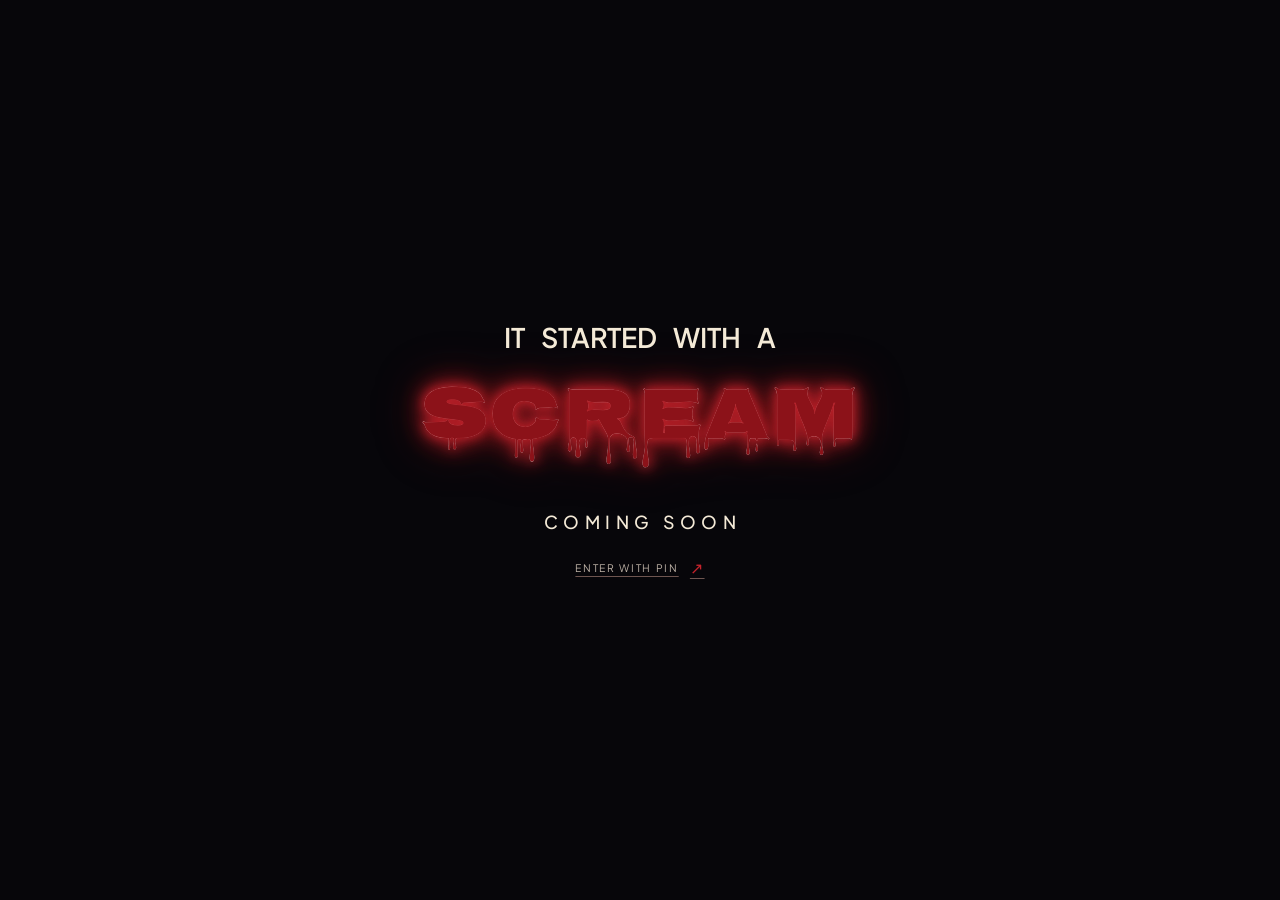
<file: index.html>
<!doctype html>
<html lang="en"><head><meta charset="utf-8"><meta name="viewport" content="width=device-width, initial-scale=1, viewport-fit=cover">
<meta name="referrer" content="strict-origin-when-cross-origin"><meta name="twitter:image:alt" content="Morgan by the Black Lodge library with Donnie Darko’s Frank in the mirror"><meta property="og:type" content="website"><meta name="twitter:card" content="summary_large_image">
<meta name="twitter:image" content="https://itstartedwithascream.com/plates/share-black-lodge-v18-1.jpg"><meta property="og:title" content="It Started With a Scream"><meta property="og:url" content="https://itstartedwithascream.com/"><meta property="og:image" content="https://itstartedwithascream.com/plates/share-black-lodge-v18-1.jpg"><meta property="og:image:secure_url" content="https://itstartedwithascream.com/plates/share-black-lodge-v18-1.jpg"><meta property="og:image:type" content="image/jpeg"><meta property="og:image:width" content="1200"><meta property="og:image:height" content="630">
<meta property="og:image:alt" content="The Black Lodge gallery: Morgan beside the library bookshelf, red curtains and scarlet chevron floor, with Frank from Donnie Darko in the mirror"><meta charSet="utf-8"/><meta name="viewport" content="width=device-width, initial-scale=1, viewport-fit=cover"/>
<title>It Started With a Scream — Coming Soon</title>
<meta name="description" content="It Started With a Scream. Coming soon.">
<meta name="theme-color" content="#07060a">
<style>body.access-gated::before{content:none!important;background:none!important}</style>
<link rel="icon" type="image/svg+xml" href="favicon.svg">
<link rel="stylesheet" href="assets/access-gate-base-v18-1.css">
<link rel="stylesheet" href="assets/access-gate-v18-1.css">
<script src="assets/access-gate-v18-1.js" data-entry="index.html" defer></script>
</head><body class="access-gated">
<main class="load-screen access-screen" aria-label="Coming soon">
<div class="load-lock hero-title" aria-label="It Started With a Scream"><p class="load-phrase"><span class="mark-rest">it started with a</span></p><div class="load-scream-slot"><span class="mark-scream load-scream is-dripping"><span class="scream-face">SCREAM</span><span class="scream-blood" aria-hidden="true"><span class="drip" style="left:8%;--w:0.3em;--len:1.45em;--delay:0.02s"><i class="neck"></i><i class="bead"></i></span><span class="drip" style="left:18%;--w:0.14em;--len:2.55em;--delay:0.16s"><i class="neck"></i><i class="bead"></i></span><span class="drip" style="left:27%;--w:0.38em;--len:1.15em;--delay:0.06s"><i class="neck"></i><i class="bead"></i></span><span class="drip" style="left:37%;--w:0.2em;--len:2.05em;--delay:0.0s"><i class="neck"></i><i class="bead"></i></span><span class="drip" style="left:46%;--w:0.12em;--len:2.95em;--delay:0.22s"><i class="neck"></i><i class="bead"></i></span><span class="drip" style="left:55%;--w:0.28em;--len:1.7em;--delay:0.1s"><i class="neck"></i><i class="bead"></i></span><span class="drip" style="left:64%;--w:0.16em;--len:2.35em;--delay:0.18s"><i class="neck"></i><i class="bead"></i></span><span class="drip" style="left:73%;--w:0.36em;--len:1.25em;--delay:0.04s"><i class="neck"></i><i class="bead"></i></span><span class="drip" style="left:82%;--w:0.13em;--len:2.7em;--delay:0.24s"><i class="neck"></i><i class="bead"></i></span><span class="drip" style="left:91%;--w:0.22em;--len:1.85em;--delay:0.12s"><i class="neck"></i><i class="bead"></i></span></span></span></div></div>
<div class="access-caption"><h1>COMING SOON</h1>
<button class="access-link" id="open-pin" type="button" aria-haspopup="dialog">ENTER WITH PIN <span aria-hidden="true">↗</span></button>
<p class="access-feedback" id="access-feedback" role="status" aria-live="polite"></p>
<noscript><p class="access-noscript">PLEASE ENABLE JAVASCRIPT TO ENTER.</p></noscript>
</div></main>
<dialog class="pin-dialog" id="pin-dialog" aria-labelledby="pin-title" aria-describedby="pin-help">
<form id="pin-form">
<button class="pin-close" type="button" aria-label="Close PIN entry">×</button>
<p class="pin-kicker">PRIVATE PREVIEW</p><h2 id="pin-title">ENTER YOUR PIN</h2>
<p id="pin-help">ENTER THE FOUR-DIGIT ACCESS CODE.</p>
<label class="sr-only" for="access-pin">Four-digit PIN</label>
<div class="pin-entry"><div class="pin-boxes" aria-hidden="true"><span></span><span></span><span></span><span></span></div>
<input id="access-pin" name="pin" type="password" inputmode="numeric" pattern="[0-9]{4}" minlength="4" maxlength="4" autocomplete="off" autocapitalize="off" spellcheck="false" enterkeyhint="go" required aria-describedby="pin-help pin-error"></div>
<p id="pin-error" class="pin-error" role="status" aria-live="polite"></p>
<button class="pin-submit" type="submit">ENTER <span aria-hidden="true">→</span></button>
</form></dialog>
</body></html>
</file>
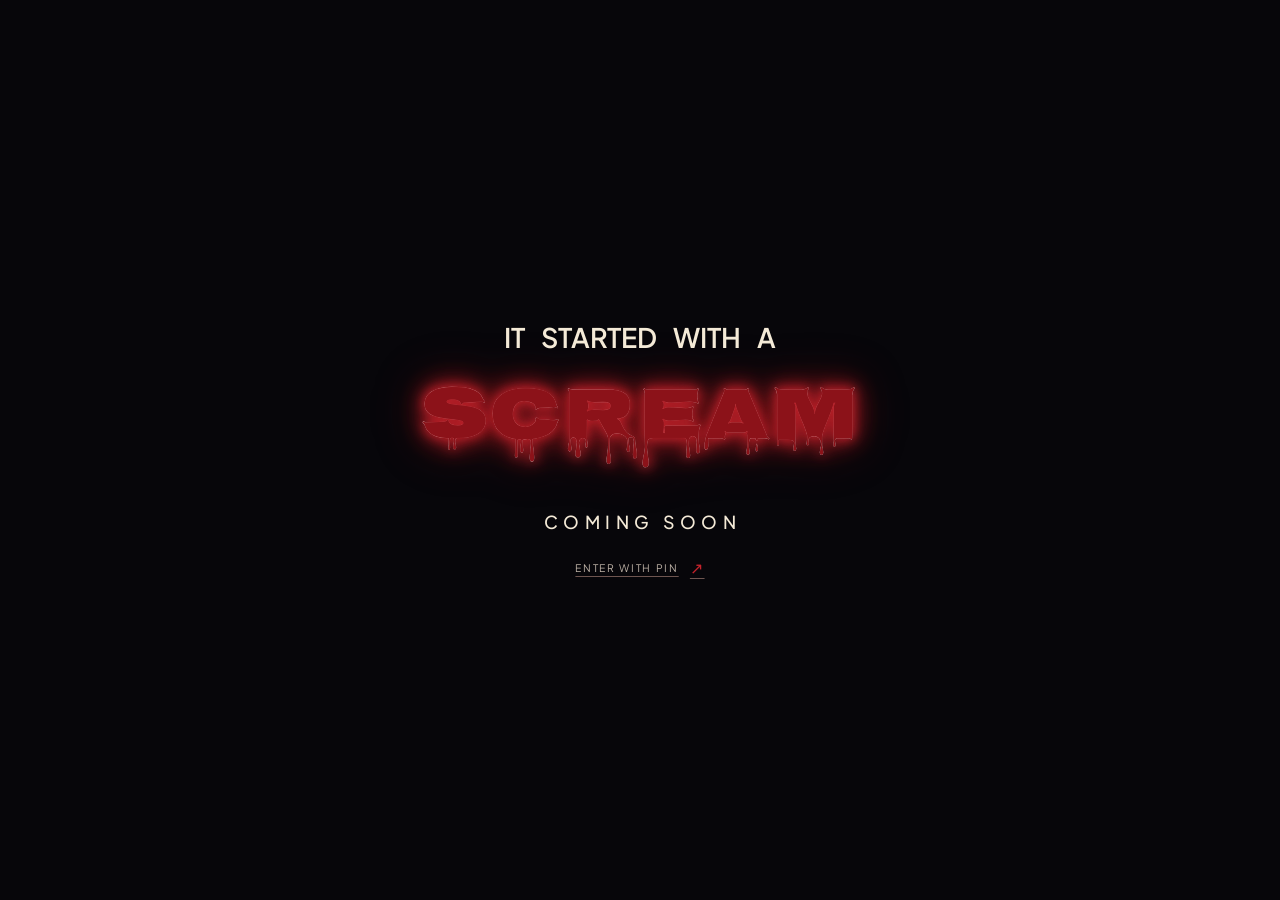
<file: comparison/index.html>
<!doctype html>
<html lang="en"><head><meta charset="utf-8"><meta name="viewport" content="width=device-width, initial-scale=1, viewport-fit=cover">
<meta name="referrer" content="strict-origin-when-cross-origin"><meta name="twitter:image:alt" content="Morgan by the Black Lodge library with Donnie Darko’s Frank in the mirror"><meta property="og:type" content="website"><meta name="twitter:card" content="summary_large_image">
<meta name="twitter:image" content="https://itstartedwithascream.com/plates/share-black-lodge-v18-1.jpg"><meta property="og:title" content="It Started With a Scream"><meta property="og:url" content="https://itstartedwithascream.com/"><meta property="og:image" content="https://itstartedwithascream.com/plates/share-black-lodge-v18-1.jpg"><meta property="og:image:secure_url" content="https://itstartedwithascream.com/plates/share-black-lodge-v18-1.jpg"><meta property="og:image:type" content="image/jpeg"><meta property="og:image:width" content="1200"><meta property="og:image:height" content="630">
<meta property="og:image:alt" content="The Black Lodge gallery: Morgan beside the library bookshelf, red curtains and scarlet chevron floor, with Frank from Donnie Darko in the mirror"><meta charSet="utf-8"/><meta name="viewport" content="width=device-width, initial-scale=1, viewport-fit=cover"/>
<title>It Started With a Scream — Coming Soon</title>
<meta name="description" content="It Started With a Scream. Coming soon.">
<meta name="theme-color" content="#07060a">
<style>body.access-gated::before{content:none!important;background:none!important}</style>
<link rel="icon" type="image/svg+xml" href="../favicon.svg">
<link rel="stylesheet" href="../assets/access-gate-base-v18-1.css">
<link rel="stylesheet" href="../assets/access-gate-v18-1.css">
<script src="../assets/access-gate-v18-1.js" data-entry="comparison/index.html" defer></script>
</head><body class="access-gated">
<main class="load-screen access-screen" aria-label="Coming soon">
<div class="load-lock hero-title" aria-label="It Started With a Scream"><p class="load-phrase"><span class="mark-rest">it started with a</span></p><div class="load-scream-slot"><span class="mark-scream load-scream is-dripping"><span class="scream-face">SCREAM</span><span class="scream-blood" aria-hidden="true"><span class="drip" style="left:8%;--w:0.3em;--len:1.45em;--delay:0.02s"><i class="neck"></i><i class="bead"></i></span><span class="drip" style="left:18%;--w:0.14em;--len:2.55em;--delay:0.16s"><i class="neck"></i><i class="bead"></i></span><span class="drip" style="left:27%;--w:0.38em;--len:1.15em;--delay:0.06s"><i class="neck"></i><i class="bead"></i></span><span class="drip" style="left:37%;--w:0.2em;--len:2.05em;--delay:0.0s"><i class="neck"></i><i class="bead"></i></span><span class="drip" style="left:46%;--w:0.12em;--len:2.95em;--delay:0.22s"><i class="neck"></i><i class="bead"></i></span><span class="drip" style="left:55%;--w:0.28em;--len:1.7em;--delay:0.1s"><i class="neck"></i><i class="bead"></i></span><span class="drip" style="left:64%;--w:0.16em;--len:2.35em;--delay:0.18s"><i class="neck"></i><i class="bead"></i></span><span class="drip" style="left:73%;--w:0.36em;--len:1.25em;--delay:0.04s"><i class="neck"></i><i class="bead"></i></span><span class="drip" style="left:82%;--w:0.13em;--len:2.7em;--delay:0.24s"><i class="neck"></i><i class="bead"></i></span><span class="drip" style="left:91%;--w:0.22em;--len:1.85em;--delay:0.12s"><i class="neck"></i><i class="bead"></i></span></span></span></div></div>
<div class="access-caption"><h1>COMING SOON</h1>
<button class="access-link" id="open-pin" type="button" aria-haspopup="dialog">ENTER WITH PIN <span aria-hidden="true">↗</span></button>
<p class="access-feedback" id="access-feedback" role="status" aria-live="polite"></p>
<noscript><p class="access-noscript">PLEASE ENABLE JAVASCRIPT TO ENTER.</p></noscript>
</div></main>
<dialog class="pin-dialog" id="pin-dialog" aria-labelledby="pin-title" aria-describedby="pin-help">
<form id="pin-form">
<button class="pin-close" type="button" aria-label="Close PIN entry">×</button>
<p class="pin-kicker">PRIVATE PREVIEW</p><h2 id="pin-title">ENTER YOUR PIN</h2>
<p id="pin-help">ENTER THE FOUR-DIGIT ACCESS CODE.</p>
<label class="sr-only" for="access-pin">Four-digit PIN</label>
<div class="pin-entry"><div class="pin-boxes" aria-hidden="true"><span></span><span></span><span></span><span></span></div>
<input id="access-pin" name="pin" type="password" inputmode="numeric" pattern="[0-9]{4}" minlength="4" maxlength="4" autocomplete="off" autocapitalize="off" spellcheck="false" enterkeyhint="go" required aria-describedby="pin-help pin-error"></div>
<p id="pin-error" class="pin-error" role="status" aria-live="polite"></p>
<button class="pin-submit" type="submit">ENTER <span aria-hidden="true">→</span></button>
</form></dialog>
</body></html>
</file>
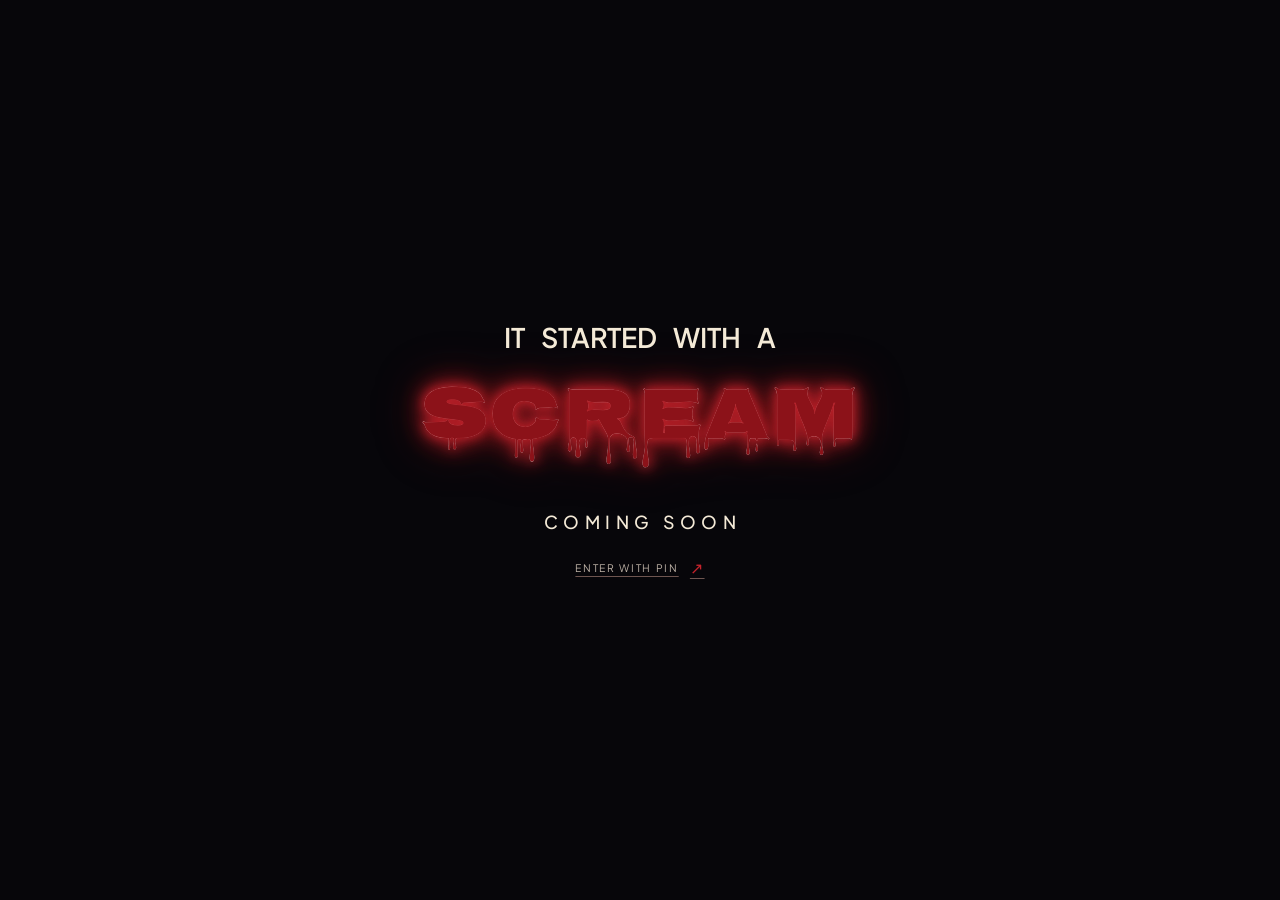
<file: contact/index.html>
<!doctype html>
<html lang="en"><head><meta charset="utf-8"><meta name="viewport" content="width=device-width, initial-scale=1, viewport-fit=cover">
<meta name="referrer" content="strict-origin-when-cross-origin"><meta name="twitter:image:alt" content="Morgan by the Black Lodge library with Donnie Darko’s Frank in the mirror"><meta property="og:type" content="website"><meta name="twitter:card" content="summary_large_image">
<meta name="twitter:image" content="https://itstartedwithascream.com/plates/share-black-lodge-v18-1.jpg"><meta property="og:title" content="It Started With a Scream"><meta property="og:url" content="https://itstartedwithascream.com/"><meta property="og:image" content="https://itstartedwithascream.com/plates/share-black-lodge-v18-1.jpg"><meta property="og:image:secure_url" content="https://itstartedwithascream.com/plates/share-black-lodge-v18-1.jpg"><meta property="og:image:type" content="image/jpeg"><meta property="og:image:width" content="1200"><meta property="og:image:height" content="630">
<meta property="og:image:alt" content="The Black Lodge gallery: Morgan beside the library bookshelf, red curtains and scarlet chevron floor, with Frank from Donnie Darko in the mirror"><meta charSet="utf-8"/><meta name="viewport" content="width=device-width, initial-scale=1, viewport-fit=cover"/>
<title>It Started With a Scream — Coming Soon</title>
<meta name="description" content="It Started With a Scream. Coming soon.">
<meta name="theme-color" content="#07060a">
<style>body.access-gated::before{content:none!important;background:none!important}</style>
<link rel="icon" type="image/svg+xml" href="../favicon.svg">
<link rel="stylesheet" href="../assets/access-gate-base-v18-1.css">
<link rel="stylesheet" href="../assets/access-gate-v18-1.css">
<script src="../assets/access-gate-v18-1.js" data-entry="contact/index.html" defer></script>
</head><body class="access-gated">
<main class="load-screen access-screen" aria-label="Coming soon">
<div class="load-lock hero-title" aria-label="It Started With a Scream"><p class="load-phrase"><span class="mark-rest">it started with a</span></p><div class="load-scream-slot"><span class="mark-scream load-scream is-dripping"><span class="scream-face">SCREAM</span><span class="scream-blood" aria-hidden="true"><span class="drip" style="left:8%;--w:0.3em;--len:1.45em;--delay:0.02s"><i class="neck"></i><i class="bead"></i></span><span class="drip" style="left:18%;--w:0.14em;--len:2.55em;--delay:0.16s"><i class="neck"></i><i class="bead"></i></span><span class="drip" style="left:27%;--w:0.38em;--len:1.15em;--delay:0.06s"><i class="neck"></i><i class="bead"></i></span><span class="drip" style="left:37%;--w:0.2em;--len:2.05em;--delay:0.0s"><i class="neck"></i><i class="bead"></i></span><span class="drip" style="left:46%;--w:0.12em;--len:2.95em;--delay:0.22s"><i class="neck"></i><i class="bead"></i></span><span class="drip" style="left:55%;--w:0.28em;--len:1.7em;--delay:0.1s"><i class="neck"></i><i class="bead"></i></span><span class="drip" style="left:64%;--w:0.16em;--len:2.35em;--delay:0.18s"><i class="neck"></i><i class="bead"></i></span><span class="drip" style="left:73%;--w:0.36em;--len:1.25em;--delay:0.04s"><i class="neck"></i><i class="bead"></i></span><span class="drip" style="left:82%;--w:0.13em;--len:2.7em;--delay:0.24s"><i class="neck"></i><i class="bead"></i></span><span class="drip" style="left:91%;--w:0.22em;--len:1.85em;--delay:0.12s"><i class="neck"></i><i class="bead"></i></span></span></span></div></div>
<div class="access-caption"><h1>COMING SOON</h1>
<button class="access-link" id="open-pin" type="button" aria-haspopup="dialog">ENTER WITH PIN <span aria-hidden="true">↗</span></button>
<p class="access-feedback" id="access-feedback" role="status" aria-live="polite"></p>
<noscript><p class="access-noscript">PLEASE ENABLE JAVASCRIPT TO ENTER.</p></noscript>
</div></main>
<dialog class="pin-dialog" id="pin-dialog" aria-labelledby="pin-title" aria-describedby="pin-help">
<form id="pin-form">
<button class="pin-close" type="button" aria-label="Close PIN entry">×</button>
<p class="pin-kicker">PRIVATE PREVIEW</p><h2 id="pin-title">ENTER YOUR PIN</h2>
<p id="pin-help">ENTER THE FOUR-DIGIT ACCESS CODE.</p>
<label class="sr-only" for="access-pin">Four-digit PIN</label>
<div class="pin-entry"><div class="pin-boxes" aria-hidden="true"><span></span><span></span><span></span><span></span></div>
<input id="access-pin" name="pin" type="password" inputmode="numeric" pattern="[0-9]{4}" minlength="4" maxlength="4" autocomplete="off" autocapitalize="off" spellcheck="false" enterkeyhint="go" required aria-describedby="pin-help pin-error"></div>
<p id="pin-error" class="pin-error" role="status" aria-live="polite"></p>
<button class="pin-submit" type="submit">ENTER <span aria-hidden="true">→</span></button>
</form></dialog>
</body></html>
</file>
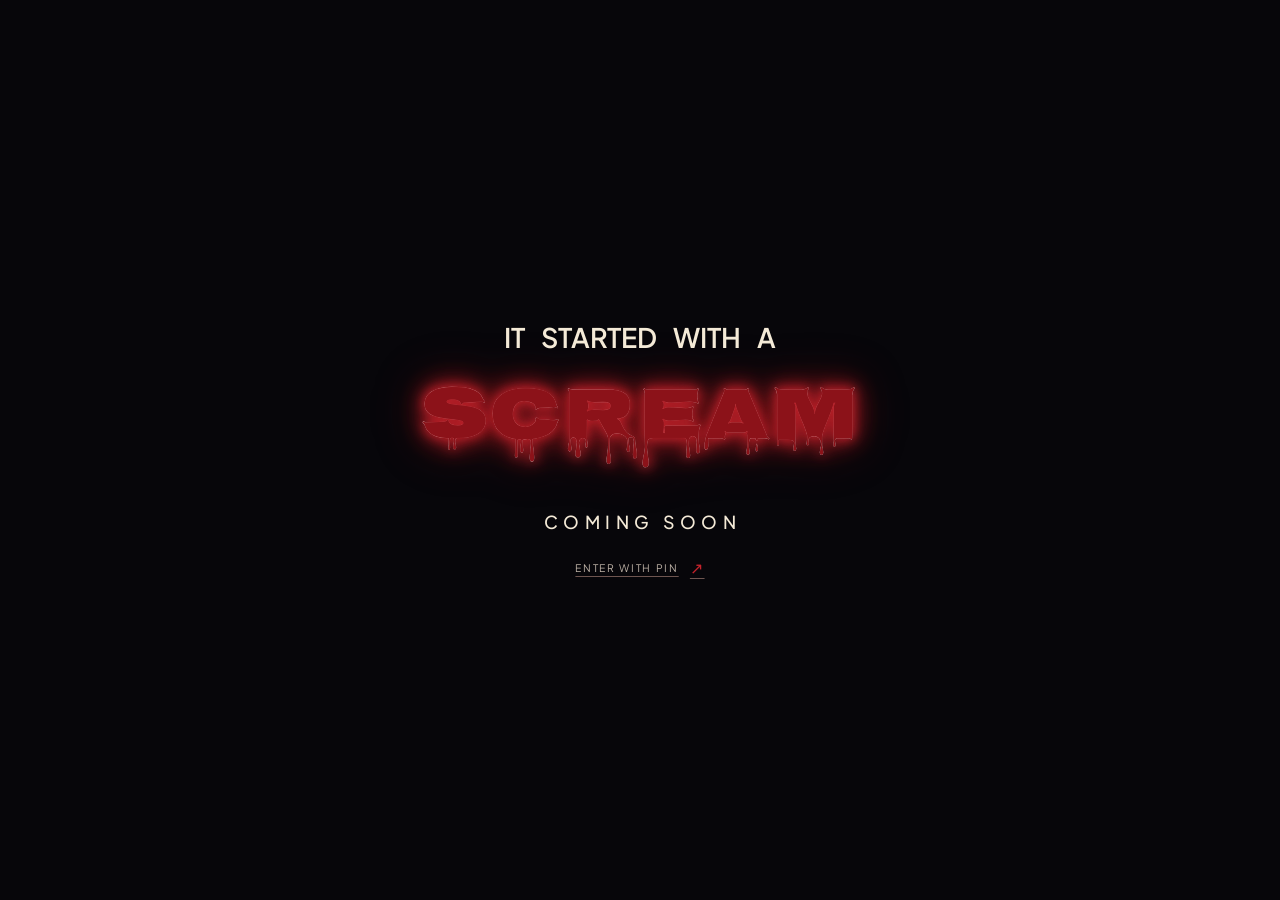
<file: form/index.html>
<!doctype html>
<html lang="en"><head><meta charset="utf-8"><meta name="viewport" content="width=device-width, initial-scale=1, viewport-fit=cover">
<meta name="referrer" content="strict-origin-when-cross-origin"><meta name="twitter:image:alt" content="Morgan by the Black Lodge library with Donnie Darko’s Frank in the mirror"><meta property="og:type" content="website"><meta name="twitter:card" content="summary_large_image">
<meta name="twitter:image" content="https://itstartedwithascream.com/plates/share-black-lodge-v18-1.jpg"><meta property="og:title" content="It Started With a Scream"><meta property="og:url" content="https://itstartedwithascream.com/"><meta property="og:image" content="https://itstartedwithascream.com/plates/share-black-lodge-v18-1.jpg"><meta property="og:image:secure_url" content="https://itstartedwithascream.com/plates/share-black-lodge-v18-1.jpg"><meta property="og:image:type" content="image/jpeg"><meta property="og:image:width" content="1200"><meta property="og:image:height" content="630">
<meta property="og:image:alt" content="The Black Lodge gallery: Morgan beside the library bookshelf, red curtains and scarlet chevron floor, with Frank from Donnie Darko in the mirror"><meta charSet="utf-8"/><meta name="viewport" content="width=device-width, initial-scale=1, viewport-fit=cover"/>
<title>It Started With a Scream — Coming Soon</title>
<meta name="description" content="It Started With a Scream. Coming soon.">
<meta name="theme-color" content="#07060a">
<style>body.access-gated::before{content:none!important;background:none!important}</style>
<link rel="icon" type="image/svg+xml" href="../favicon.svg">
<link rel="stylesheet" href="../assets/access-gate-base-v18-1.css">
<link rel="stylesheet" href="../assets/access-gate-v18-1.css">
<script src="../assets/access-gate-v18-1.js" data-entry="form/index.html" defer></script>
</head><body class="access-gated">
<main class="load-screen access-screen" aria-label="Coming soon">
<div class="load-lock hero-title" aria-label="It Started With a Scream"><p class="load-phrase"><span class="mark-rest">it started with a</span></p><div class="load-scream-slot"><span class="mark-scream load-scream is-dripping"><span class="scream-face">SCREAM</span><span class="scream-blood" aria-hidden="true"><span class="drip" style="left:8%;--w:0.3em;--len:1.45em;--delay:0.02s"><i class="neck"></i><i class="bead"></i></span><span class="drip" style="left:18%;--w:0.14em;--len:2.55em;--delay:0.16s"><i class="neck"></i><i class="bead"></i></span><span class="drip" style="left:27%;--w:0.38em;--len:1.15em;--delay:0.06s"><i class="neck"></i><i class="bead"></i></span><span class="drip" style="left:37%;--w:0.2em;--len:2.05em;--delay:0.0s"><i class="neck"></i><i class="bead"></i></span><span class="drip" style="left:46%;--w:0.12em;--len:2.95em;--delay:0.22s"><i class="neck"></i><i class="bead"></i></span><span class="drip" style="left:55%;--w:0.28em;--len:1.7em;--delay:0.1s"><i class="neck"></i><i class="bead"></i></span><span class="drip" style="left:64%;--w:0.16em;--len:2.35em;--delay:0.18s"><i class="neck"></i><i class="bead"></i></span><span class="drip" style="left:73%;--w:0.36em;--len:1.25em;--delay:0.04s"><i class="neck"></i><i class="bead"></i></span><span class="drip" style="left:82%;--w:0.13em;--len:2.7em;--delay:0.24s"><i class="neck"></i><i class="bead"></i></span><span class="drip" style="left:91%;--w:0.22em;--len:1.85em;--delay:0.12s"><i class="neck"></i><i class="bead"></i></span></span></span></div></div>
<div class="access-caption"><h1>COMING SOON</h1>
<button class="access-link" id="open-pin" type="button" aria-haspopup="dialog">ENTER WITH PIN <span aria-hidden="true">↗</span></button>
<p class="access-feedback" id="access-feedback" role="status" aria-live="polite"></p>
<noscript><p class="access-noscript">PLEASE ENABLE JAVASCRIPT TO ENTER.</p></noscript>
</div></main>
<dialog class="pin-dialog" id="pin-dialog" aria-labelledby="pin-title" aria-describedby="pin-help">
<form id="pin-form">
<button class="pin-close" type="button" aria-label="Close PIN entry">×</button>
<p class="pin-kicker">PRIVATE PREVIEW</p><h2 id="pin-title">ENTER YOUR PIN</h2>
<p id="pin-help">ENTER THE FOUR-DIGIT ACCESS CODE.</p>
<label class="sr-only" for="access-pin">Four-digit PIN</label>
<div class="pin-entry"><div class="pin-boxes" aria-hidden="true"><span></span><span></span><span></span><span></span></div>
<input id="access-pin" name="pin" type="password" inputmode="numeric" pattern="[0-9]{4}" minlength="4" maxlength="4" autocomplete="off" autocapitalize="off" spellcheck="false" enterkeyhint="go" required aria-describedby="pin-help pin-error"></div>
<p id="pin-error" class="pin-error" role="status" aria-live="polite"></p>
<button class="pin-submit" type="submit">ENTER <span aria-hidden="true">→</span></button>
</form></dialog>
</body></html>
</file>
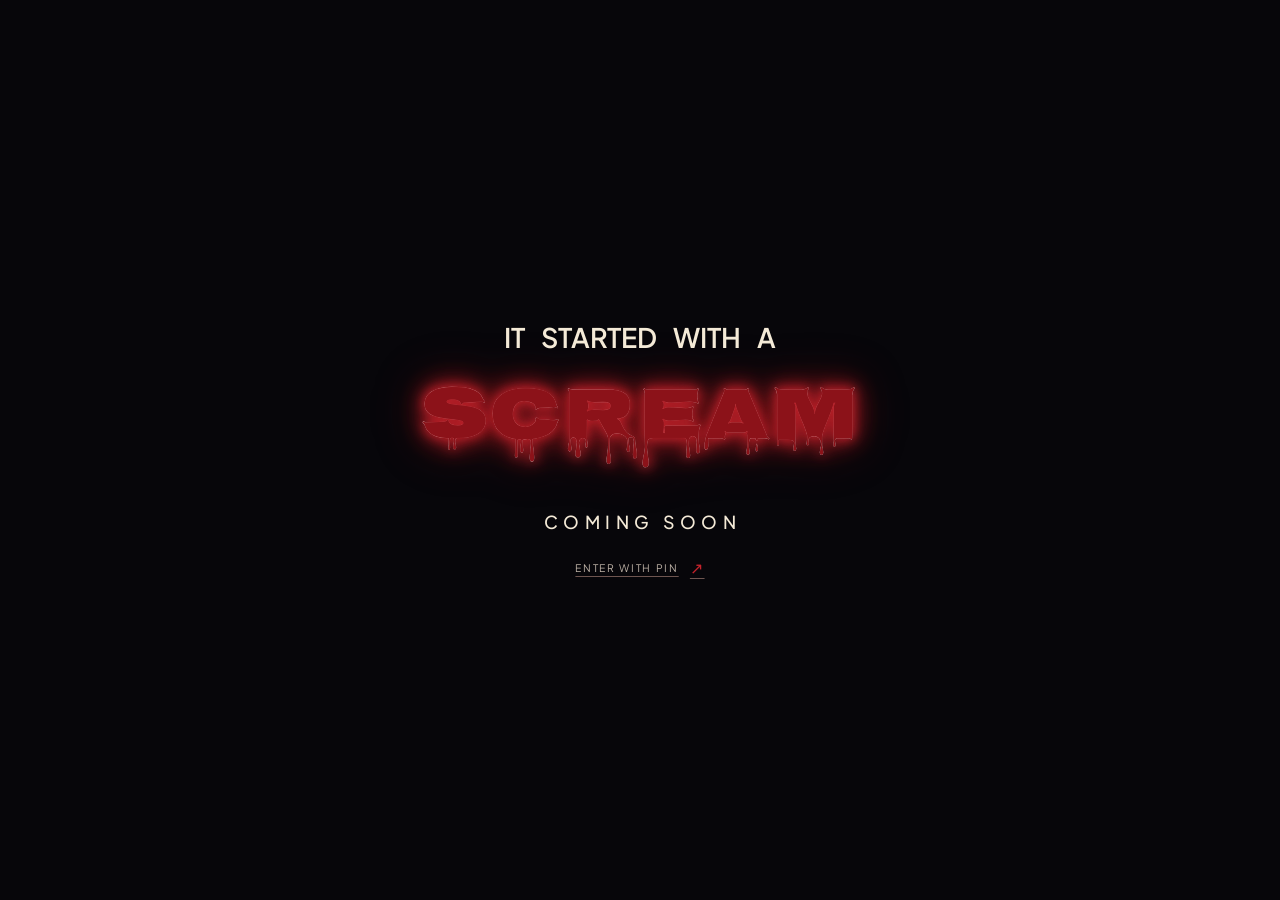
<file: locations/index.html>
<!doctype html>
<html lang="en"><head><meta charset="utf-8"><meta name="viewport" content="width=device-width, initial-scale=1, viewport-fit=cover">
<meta name="referrer" content="strict-origin-when-cross-origin"><meta name="twitter:image:alt" content="Morgan by the Black Lodge library with Donnie Darko’s Frank in the mirror"><meta property="og:type" content="website"><meta name="twitter:card" content="summary_large_image">
<meta name="twitter:image" content="https://itstartedwithascream.com/plates/share-black-lodge-v18-1.jpg"><meta property="og:title" content="It Started With a Scream"><meta property="og:url" content="https://itstartedwithascream.com/"><meta property="og:image" content="https://itstartedwithascream.com/plates/share-black-lodge-v18-1.jpg"><meta property="og:image:secure_url" content="https://itstartedwithascream.com/plates/share-black-lodge-v18-1.jpg"><meta property="og:image:type" content="image/jpeg"><meta property="og:image:width" content="1200"><meta property="og:image:height" content="630">
<meta property="og:image:alt" content="The Black Lodge gallery: Morgan beside the library bookshelf, red curtains and scarlet chevron floor, with Frank from Donnie Darko in the mirror"><meta charSet="utf-8"/><meta name="viewport" content="width=device-width, initial-scale=1, viewport-fit=cover"/>
<title>It Started With a Scream — Coming Soon</title>
<meta name="description" content="It Started With a Scream. Coming soon.">
<meta name="theme-color" content="#07060a">
<style>body.access-gated::before{content:none!important;background:none!important}</style>
<link rel="icon" type="image/svg+xml" href="../favicon.svg">
<link rel="stylesheet" href="../assets/access-gate-base-v18-1.css">
<link rel="stylesheet" href="../assets/access-gate-v18-1.css">
<script src="../assets/access-gate-v18-1.js" data-entry="locations/index.html" defer></script>
</head><body class="access-gated">
<main class="load-screen access-screen" aria-label="Coming soon">
<div class="load-lock hero-title" aria-label="It Started With a Scream"><p class="load-phrase"><span class="mark-rest">it started with a</span></p><div class="load-scream-slot"><span class="mark-scream load-scream is-dripping"><span class="scream-face">SCREAM</span><span class="scream-blood" aria-hidden="true"><span class="drip" style="left:8%;--w:0.3em;--len:1.45em;--delay:0.02s"><i class="neck"></i><i class="bead"></i></span><span class="drip" style="left:18%;--w:0.14em;--len:2.55em;--delay:0.16s"><i class="neck"></i><i class="bead"></i></span><span class="drip" style="left:27%;--w:0.38em;--len:1.15em;--delay:0.06s"><i class="neck"></i><i class="bead"></i></span><span class="drip" style="left:37%;--w:0.2em;--len:2.05em;--delay:0.0s"><i class="neck"></i><i class="bead"></i></span><span class="drip" style="left:46%;--w:0.12em;--len:2.95em;--delay:0.22s"><i class="neck"></i><i class="bead"></i></span><span class="drip" style="left:55%;--w:0.28em;--len:1.7em;--delay:0.1s"><i class="neck"></i><i class="bead"></i></span><span class="drip" style="left:64%;--w:0.16em;--len:2.35em;--delay:0.18s"><i class="neck"></i><i class="bead"></i></span><span class="drip" style="left:73%;--w:0.36em;--len:1.25em;--delay:0.04s"><i class="neck"></i><i class="bead"></i></span><span class="drip" style="left:82%;--w:0.13em;--len:2.7em;--delay:0.24s"><i class="neck"></i><i class="bead"></i></span><span class="drip" style="left:91%;--w:0.22em;--len:1.85em;--delay:0.12s"><i class="neck"></i><i class="bead"></i></span></span></span></div></div>
<div class="access-caption"><h1>COMING SOON</h1>
<button class="access-link" id="open-pin" type="button" aria-haspopup="dialog">ENTER WITH PIN <span aria-hidden="true">↗</span></button>
<p class="access-feedback" id="access-feedback" role="status" aria-live="polite"></p>
<noscript><p class="access-noscript">PLEASE ENABLE JAVASCRIPT TO ENTER.</p></noscript>
</div></main>
<dialog class="pin-dialog" id="pin-dialog" aria-labelledby="pin-title" aria-describedby="pin-help">
<form id="pin-form">
<button class="pin-close" type="button" aria-label="Close PIN entry">×</button>
<p class="pin-kicker">PRIVATE PREVIEW</p><h2 id="pin-title">ENTER YOUR PIN</h2>
<p id="pin-help">ENTER THE FOUR-DIGIT ACCESS CODE.</p>
<label class="sr-only" for="access-pin">Four-digit PIN</label>
<div class="pin-entry"><div class="pin-boxes" aria-hidden="true"><span></span><span></span><span></span><span></span></div>
<input id="access-pin" name="pin" type="password" inputmode="numeric" pattern="[0-9]{4}" minlength="4" maxlength="4" autocomplete="off" autocapitalize="off" spellcheck="false" enterkeyhint="go" required aria-describedby="pin-help pin-error"></div>
<p id="pin-error" class="pin-error" role="status" aria-live="polite"></p>
<button class="pin-submit" type="submit">ENTER <span aria-hidden="true">→</span></button>
</form></dialog>
</body></html>
</file>
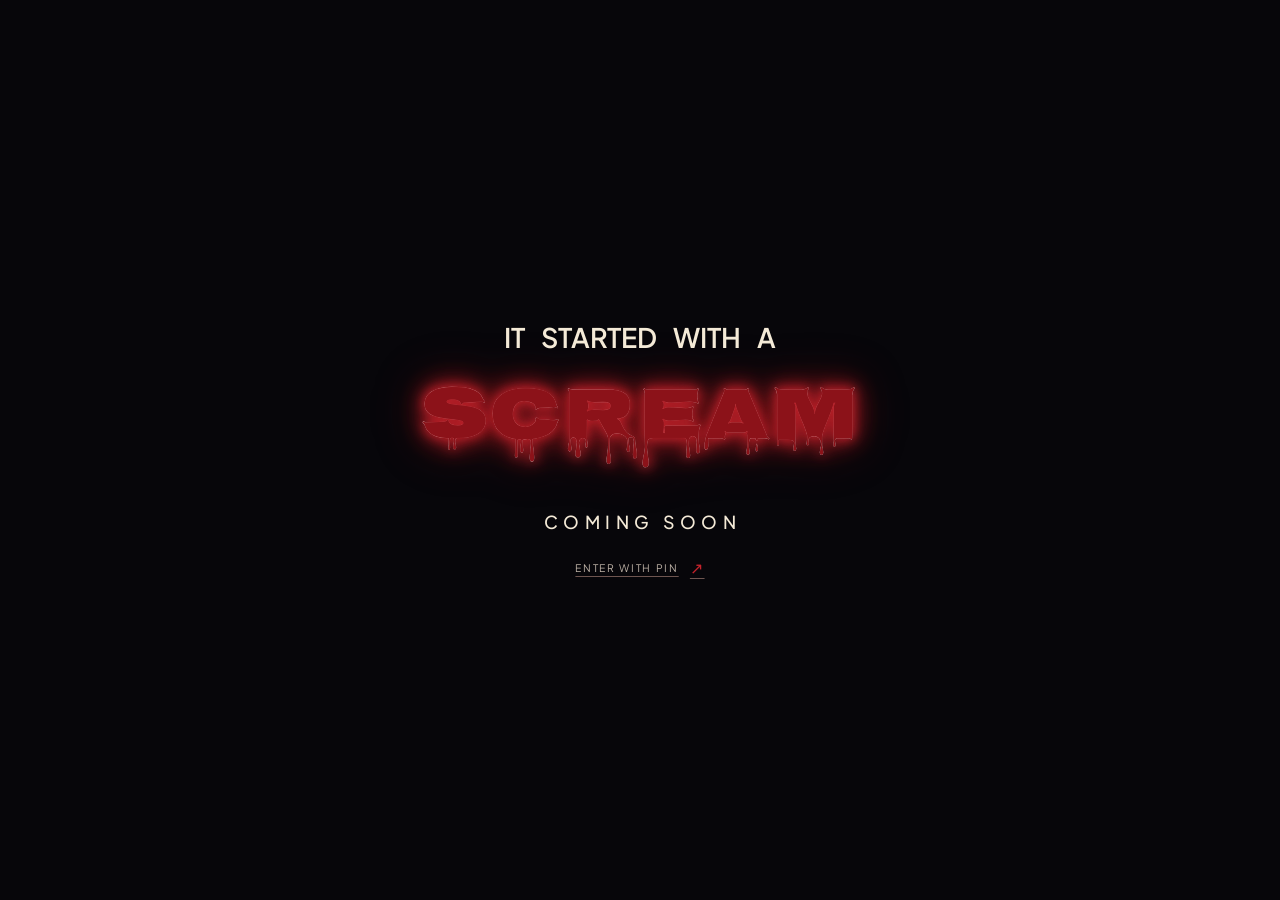
<file: need/index.html>
<!doctype html>
<html lang="en"><head><meta charset="utf-8"><meta name="viewport" content="width=device-width, initial-scale=1, viewport-fit=cover">
<meta name="referrer" content="strict-origin-when-cross-origin"><meta name="twitter:image:alt" content="Morgan by the Black Lodge library with Donnie Darko’s Frank in the mirror"><meta property="og:type" content="website"><meta name="twitter:card" content="summary_large_image">
<meta name="twitter:image" content="https://itstartedwithascream.com/plates/share-black-lodge-v18-1.jpg"><meta property="og:title" content="It Started With a Scream"><meta property="og:url" content="https://itstartedwithascream.com/"><meta property="og:image" content="https://itstartedwithascream.com/plates/share-black-lodge-v18-1.jpg"><meta property="og:image:secure_url" content="https://itstartedwithascream.com/plates/share-black-lodge-v18-1.jpg"><meta property="og:image:type" content="image/jpeg"><meta property="og:image:width" content="1200"><meta property="og:image:height" content="630">
<meta property="og:image:alt" content="The Black Lodge gallery: Morgan beside the library bookshelf, red curtains and scarlet chevron floor, with Frank from Donnie Darko in the mirror"><meta charSet="utf-8"/><meta name="viewport" content="width=device-width, initial-scale=1, viewport-fit=cover"/>
<title>It Started With a Scream — Coming Soon</title>
<meta name="description" content="It Started With a Scream. Coming soon.">
<meta name="theme-color" content="#07060a">
<style>body.access-gated::before{content:none!important;background:none!important}</style>
<link rel="icon" type="image/svg+xml" href="../favicon.svg">
<link rel="stylesheet" href="../assets/access-gate-base-v18-1.css">
<link rel="stylesheet" href="../assets/access-gate-v18-1.css">
<script src="../assets/access-gate-v18-1.js" data-entry="need/index.html" defer></script>
</head><body class="access-gated">
<main class="load-screen access-screen" aria-label="Coming soon">
<div class="load-lock hero-title" aria-label="It Started With a Scream"><p class="load-phrase"><span class="mark-rest">it started with a</span></p><div class="load-scream-slot"><span class="mark-scream load-scream is-dripping"><span class="scream-face">SCREAM</span><span class="scream-blood" aria-hidden="true"><span class="drip" style="left:8%;--w:0.3em;--len:1.45em;--delay:0.02s"><i class="neck"></i><i class="bead"></i></span><span class="drip" style="left:18%;--w:0.14em;--len:2.55em;--delay:0.16s"><i class="neck"></i><i class="bead"></i></span><span class="drip" style="left:27%;--w:0.38em;--len:1.15em;--delay:0.06s"><i class="neck"></i><i class="bead"></i></span><span class="drip" style="left:37%;--w:0.2em;--len:2.05em;--delay:0.0s"><i class="neck"></i><i class="bead"></i></span><span class="drip" style="left:46%;--w:0.12em;--len:2.95em;--delay:0.22s"><i class="neck"></i><i class="bead"></i></span><span class="drip" style="left:55%;--w:0.28em;--len:1.7em;--delay:0.1s"><i class="neck"></i><i class="bead"></i></span><span class="drip" style="left:64%;--w:0.16em;--len:2.35em;--delay:0.18s"><i class="neck"></i><i class="bead"></i></span><span class="drip" style="left:73%;--w:0.36em;--len:1.25em;--delay:0.04s"><i class="neck"></i><i class="bead"></i></span><span class="drip" style="left:82%;--w:0.13em;--len:2.7em;--delay:0.24s"><i class="neck"></i><i class="bead"></i></span><span class="drip" style="left:91%;--w:0.22em;--len:1.85em;--delay:0.12s"><i class="neck"></i><i class="bead"></i></span></span></span></div></div>
<div class="access-caption"><h1>COMING SOON</h1>
<button class="access-link" id="open-pin" type="button" aria-haspopup="dialog">ENTER WITH PIN <span aria-hidden="true">↗</span></button>
<p class="access-feedback" id="access-feedback" role="status" aria-live="polite"></p>
<noscript><p class="access-noscript">PLEASE ENABLE JAVASCRIPT TO ENTER.</p></noscript>
</div></main>
<dialog class="pin-dialog" id="pin-dialog" aria-labelledby="pin-title" aria-describedby="pin-help">
<form id="pin-form">
<button class="pin-close" type="button" aria-label="Close PIN entry">×</button>
<p class="pin-kicker">PRIVATE PREVIEW</p><h2 id="pin-title">ENTER YOUR PIN</h2>
<p id="pin-help">ENTER THE FOUR-DIGIT ACCESS CODE.</p>
<label class="sr-only" for="access-pin">Four-digit PIN</label>
<div class="pin-entry"><div class="pin-boxes" aria-hidden="true"><span></span><span></span><span></span><span></span></div>
<input id="access-pin" name="pin" type="password" inputmode="numeric" pattern="[0-9]{4}" minlength="4" maxlength="4" autocomplete="off" autocapitalize="off" spellcheck="false" enterkeyhint="go" required aria-describedby="pin-help pin-error"></div>
<p id="pin-error" class="pin-error" role="status" aria-live="polite"></p>
<button class="pin-submit" type="submit">ENTER <span aria-hidden="true">→</span></button>
</form></dialog>
</body></html>
</file>
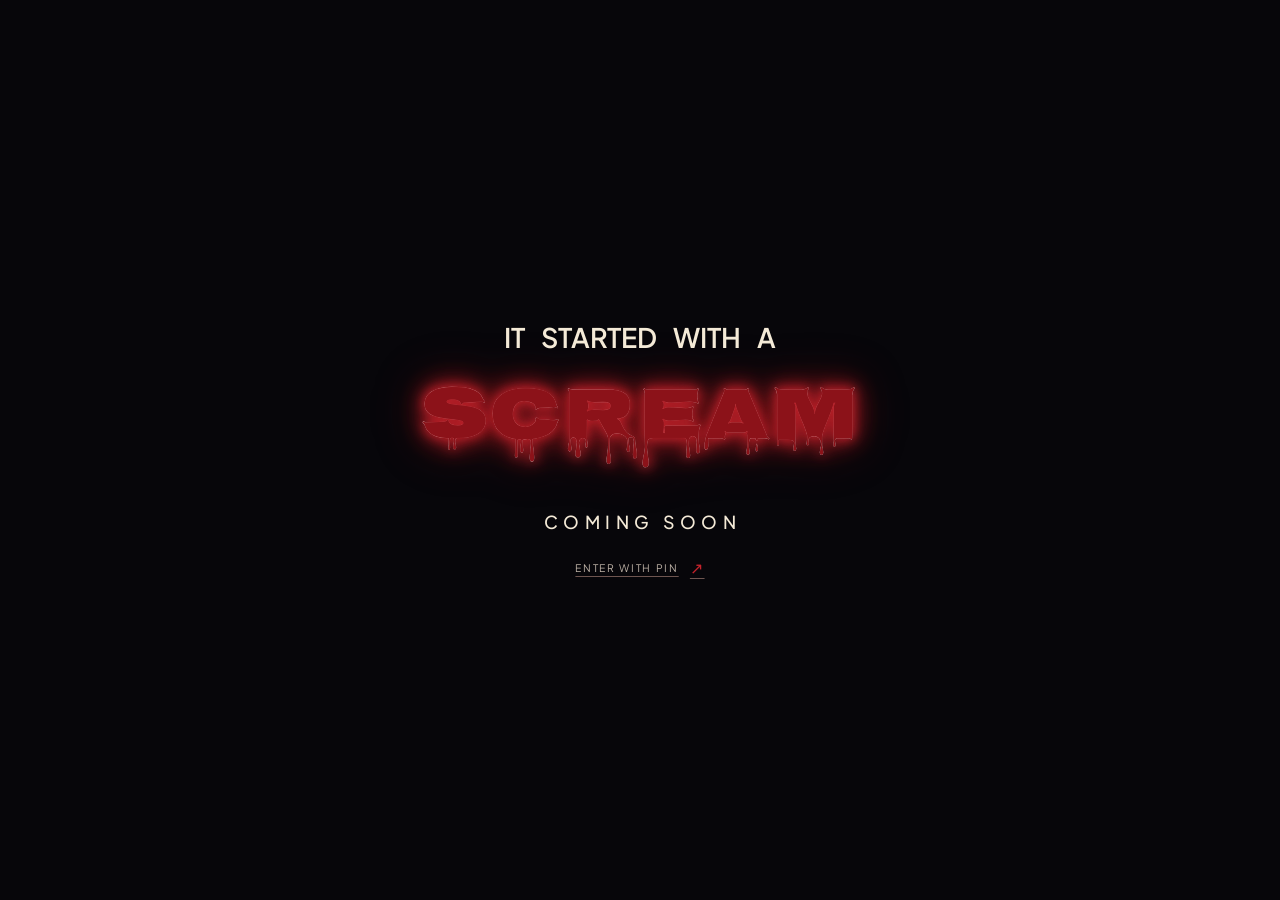
<file: stars/index.html>
<!doctype html>
<html lang="en"><head><meta charset="utf-8"><meta name="viewport" content="width=device-width, initial-scale=1, viewport-fit=cover">
<meta name="referrer" content="strict-origin-when-cross-origin"><meta name="twitter:image:alt" content="Morgan by the Black Lodge library with Donnie Darko’s Frank in the mirror"><meta property="og:type" content="website"><meta name="twitter:card" content="summary_large_image">
<meta name="twitter:image" content="https://itstartedwithascream.com/plates/share-black-lodge-v18-1.jpg"><meta property="og:title" content="It Started With a Scream"><meta property="og:url" content="https://itstartedwithascream.com/"><meta property="og:image" content="https://itstartedwithascream.com/plates/share-black-lodge-v18-1.jpg"><meta property="og:image:secure_url" content="https://itstartedwithascream.com/plates/share-black-lodge-v18-1.jpg"><meta property="og:image:type" content="image/jpeg"><meta property="og:image:width" content="1200"><meta property="og:image:height" content="630">
<meta property="og:image:alt" content="The Black Lodge gallery: Morgan beside the library bookshelf, red curtains and scarlet chevron floor, with Frank from Donnie Darko in the mirror"><meta charSet="utf-8"/><meta name="viewport" content="width=device-width, initial-scale=1, viewport-fit=cover"/>
<title>It Started With a Scream — Coming Soon</title>
<meta name="description" content="It Started With a Scream. Coming soon.">
<meta name="theme-color" content="#07060a">
<style>body.access-gated::before{content:none!important;background:none!important}</style>
<link rel="icon" type="image/svg+xml" href="../favicon.svg">
<link rel="stylesheet" href="../assets/access-gate-base-v18-1.css">
<link rel="stylesheet" href="../assets/access-gate-v18-1.css">
<script src="../assets/access-gate-v18-1.js" data-entry="stars/index.html" defer></script>
</head><body class="access-gated">
<main class="load-screen access-screen" aria-label="Coming soon">
<div class="load-lock hero-title" aria-label="It Started With a Scream"><p class="load-phrase"><span class="mark-rest">it started with a</span></p><div class="load-scream-slot"><span class="mark-scream load-scream is-dripping"><span class="scream-face">SCREAM</span><span class="scream-blood" aria-hidden="true"><span class="drip" style="left:8%;--w:0.3em;--len:1.45em;--delay:0.02s"><i class="neck"></i><i class="bead"></i></span><span class="drip" style="left:18%;--w:0.14em;--len:2.55em;--delay:0.16s"><i class="neck"></i><i class="bead"></i></span><span class="drip" style="left:27%;--w:0.38em;--len:1.15em;--delay:0.06s"><i class="neck"></i><i class="bead"></i></span><span class="drip" style="left:37%;--w:0.2em;--len:2.05em;--delay:0.0s"><i class="neck"></i><i class="bead"></i></span><span class="drip" style="left:46%;--w:0.12em;--len:2.95em;--delay:0.22s"><i class="neck"></i><i class="bead"></i></span><span class="drip" style="left:55%;--w:0.28em;--len:1.7em;--delay:0.1s"><i class="neck"></i><i class="bead"></i></span><span class="drip" style="left:64%;--w:0.16em;--len:2.35em;--delay:0.18s"><i class="neck"></i><i class="bead"></i></span><span class="drip" style="left:73%;--w:0.36em;--len:1.25em;--delay:0.04s"><i class="neck"></i><i class="bead"></i></span><span class="drip" style="left:82%;--w:0.13em;--len:2.7em;--delay:0.24s"><i class="neck"></i><i class="bead"></i></span><span class="drip" style="left:91%;--w:0.22em;--len:1.85em;--delay:0.12s"><i class="neck"></i><i class="bead"></i></span></span></span></div></div>
<div class="access-caption"><h1>COMING SOON</h1>
<button class="access-link" id="open-pin" type="button" aria-haspopup="dialog">ENTER WITH PIN <span aria-hidden="true">↗</span></button>
<p class="access-feedback" id="access-feedback" role="status" aria-live="polite"></p>
<noscript><p class="access-noscript">PLEASE ENABLE JAVASCRIPT TO ENTER.</p></noscript>
</div></main>
<dialog class="pin-dialog" id="pin-dialog" aria-labelledby="pin-title" aria-describedby="pin-help">
<form id="pin-form">
<button class="pin-close" type="button" aria-label="Close PIN entry">×</button>
<p class="pin-kicker">PRIVATE PREVIEW</p><h2 id="pin-title">ENTER YOUR PIN</h2>
<p id="pin-help">ENTER THE FOUR-DIGIT ACCESS CODE.</p>
<label class="sr-only" for="access-pin">Four-digit PIN</label>
<div class="pin-entry"><div class="pin-boxes" aria-hidden="true"><span></span><span></span><span></span><span></span></div>
<input id="access-pin" name="pin" type="password" inputmode="numeric" pattern="[0-9]{4}" minlength="4" maxlength="4" autocomplete="off" autocapitalize="off" spellcheck="false" enterkeyhint="go" required aria-describedby="pin-help pin-error"></div>
<p id="pin-error" class="pin-error" role="status" aria-live="polite"></p>
<button class="pin-submit" type="submit">ENTER <span aria-hidden="true">→</span></button>
</form></dialog>
</body></html>
</file>
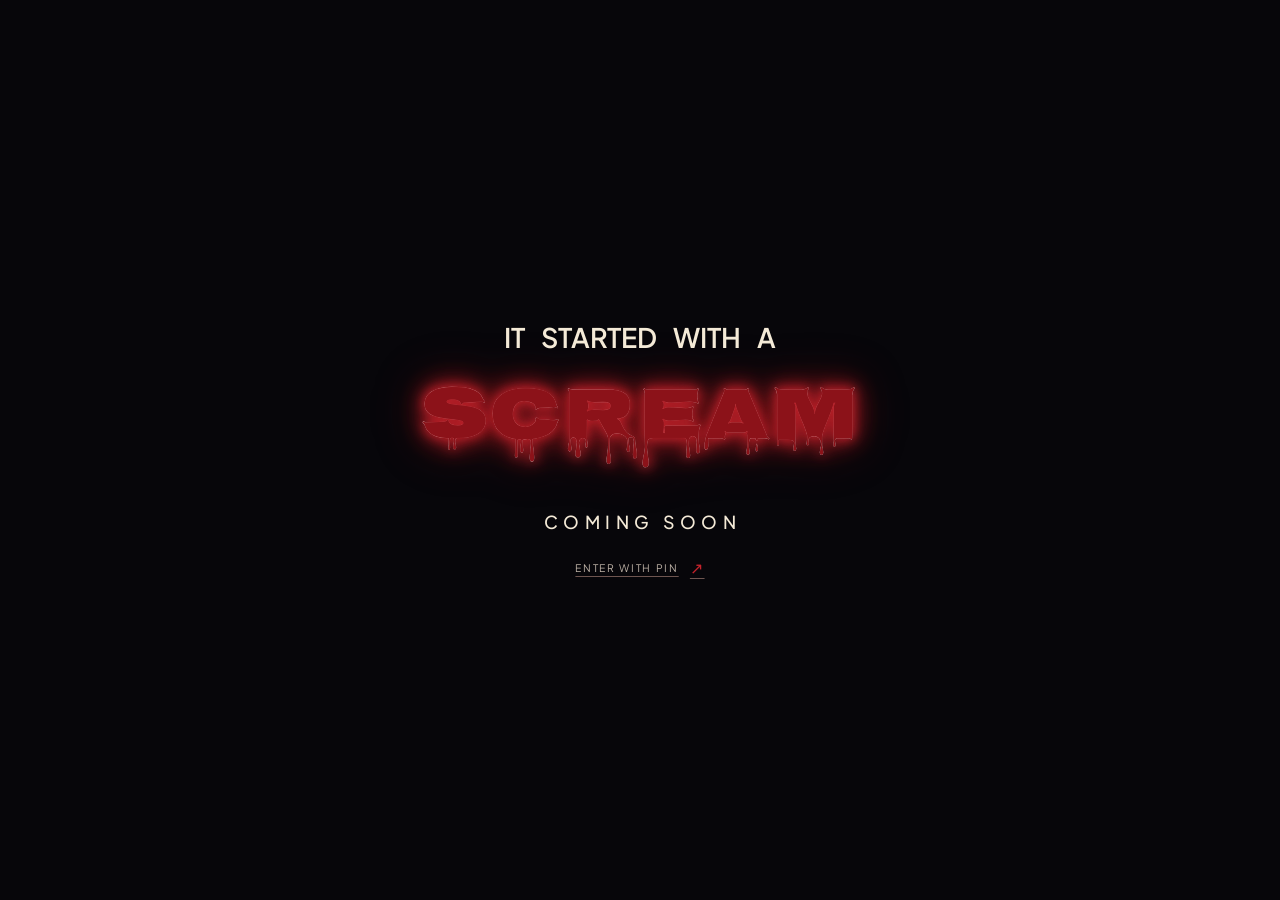
<file: tools/capture-share-card.html>
<!doctype html><html><head><meta charset="utf-8"><meta name="viewport" content="width=device-width,initial-scale=1"><title>Black Lodge share-card capture</title><style>html,body,iframe{margin:0;width:100%;height:100%;border:0;display:block;overflow:hidden;background:#100e0c}</style></head><body><iframe id="gallery" title="Black Lodge with Morgan and Frank" src="../"></iframe><script>
const frame=document.querySelector('iframe');frame.addEventListener('load',()=>{const w=frame.contentWindow,d=frame.contentDocument;w.__v9Paused=true;const capture=()=>{const style=d.createElement('style');style.textContent='.load-screen,.sheet,footer,.site-footer,.scrim,.grain,.vignette,.gallery-pull,.gallery-controls,.gallery-hint,.tour-toggle,.sr-only,.morgan-speech-bubble,.morgan-summon,.morgan-wormhole-path{display:none!important}html body .lodge-canvas{visibility:visible!important;opacity:1!important}.mast{display:flex!important;justify-content:center!important;align-items:flex-start!important;inset:0 0 auto!important;height:90px!important;padding:14px 0 0!important;border:0!important;background:linear-gradient(#080604dd,transparent)!important;box-shadow:none!important;backdrop-filter:none!important;pointer-events:none!important}.mast .brand{display:inline-block!important;position:static!important;transform:scale(1.5)!important;transform-origin:50% 0!important}html body .mast #presentation-navigation,html body .mast .nav-menu-toggle{display:none!important}';d.head.append(style);w.__iswasTour?.pause('share-card');w.__v9Paused=true;w.__morganInitialAtLibrary=true;};const ready=setInterval(()=>{if(w.__shelvesFilled&&d.documentElement.classList.contains('iswas-scene-ready')&&!d.querySelector('.load-screen')){clearInterval(ready);capture()}},200);});
</script></body></html>
</file>
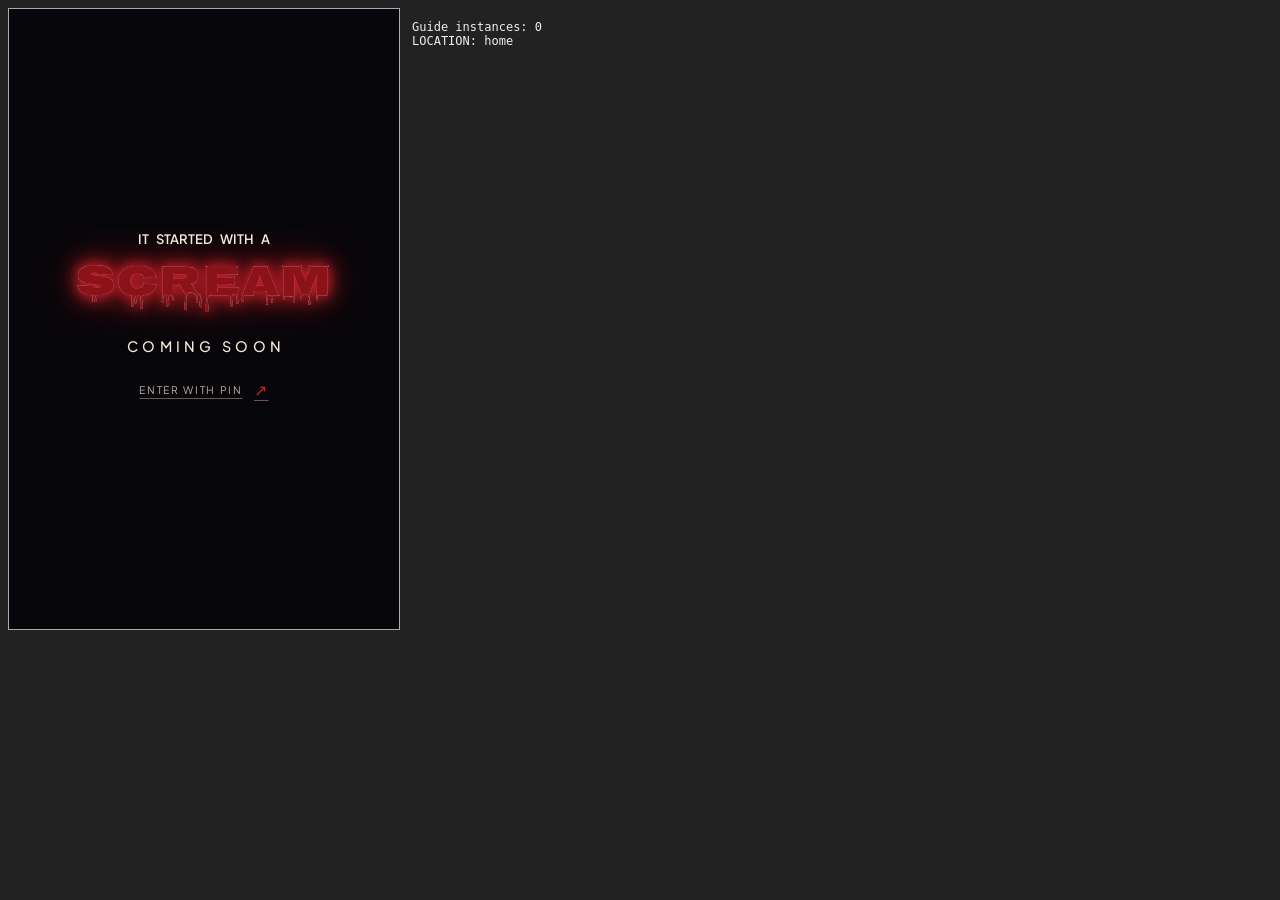
<file: tools/lifecycle-preview.html>
<!doctype html><meta name="viewport" content="width=device-width,initial-scale=1"><title>Morgan release verification</title><style>body{margin:8px;background:#222;color:#eee;font:12px system-ui;display:flex;gap:12px}iframe{width:390px;height:620px;border:1px solid #aaa;flex:none}pre{max-width:360px;white-space:pre-wrap}</style><iframe id="preview" title="Release mobile preview" src="../?qa=1"></iframe><pre id="result">Waiting for startup…</pre><script>
const frame=document.querySelector('iframe'),result=document.querySelector('pre');let observed=false,start=0,entries=[],lastLocation='';
setInterval(()=>{const win=frame.contentWindow,doc=frame.contentDocument;if(!doc)return;const bubble=doc.querySelector('.morgan-speech-bubble'),visible=!!bubble&&!bubble.hidden;const now=performance.now();if(visible&&!observed){start=now;entries.push('BUBBLE OPEN — X present: '+!!bubble.querySelector('.morgan-bubble-close'));}if(!visible&&observed){const duration=Math.round(now-start);entries.push('BUBBLE CLOSED after '+duration+'ms ('+(duration<=3100?'PASS':'FAIL')+')')};observed=visible;const location=doc.querySelector('#morgan-card[open]')?'dialog':win.__morganInTransit?'flight':win.__morganControlsIntro?'controls':doc.querySelector('#morgan-guide.morgan-at-library')?'library':'home';if(location!==lastLocation){entries.push('LOCATION: '+location);lastLocation=location}result.textContent='Guide instances: '+doc.querySelectorAll('#morgan-guide').length+'\n'+entries.slice(-18).join('\n');},50);
</script>
</file>
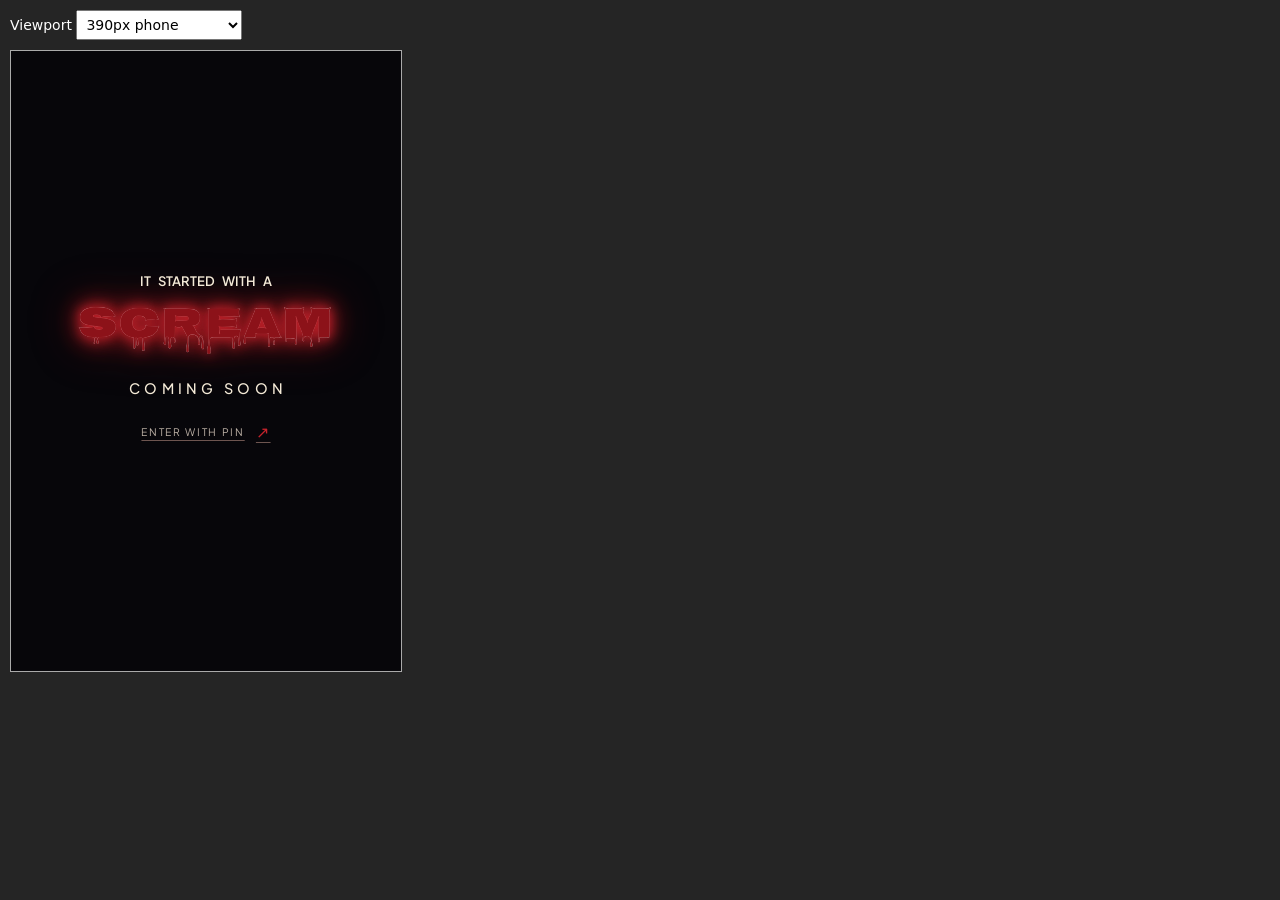
<file: tools/mobile-preview.html>
<!doctype html><html><head><meta name="viewport" content="width=device-width,initial-scale=1"><title>V18.1 mobile layout check</title><style>body{background:#252525;color:white;font:14px system-ui;margin:10px}iframe{display:block;border:1px solid #aaa;margin-top:10px;max-width:none}label{margin-right:10px}button,select{font:inherit;padding:5px}</style></head><body><label>Viewport <select id="size"><option value="390">390px phone</option><option value="320">320px small phone</option><option value="768">768px tablet</option></select></label><iframe title="Mobile website preview" id="preview" width="390" height="620" src="../?mobileqa=1"></iframe><script>const params=new URLSearchParams(location.search),width=params.get('width')||'390',view=params.get('view');if(['bar','cigars','tv'].includes(view))document.querySelector('#preview').src='room-review.html?view='+view;document.querySelector('#preview').width=width;document.querySelector('#size').value=width;document.querySelector('#size').onchange=e=>document.querySelector('#preview').width=e.target.value;</script></body></html>
</file>
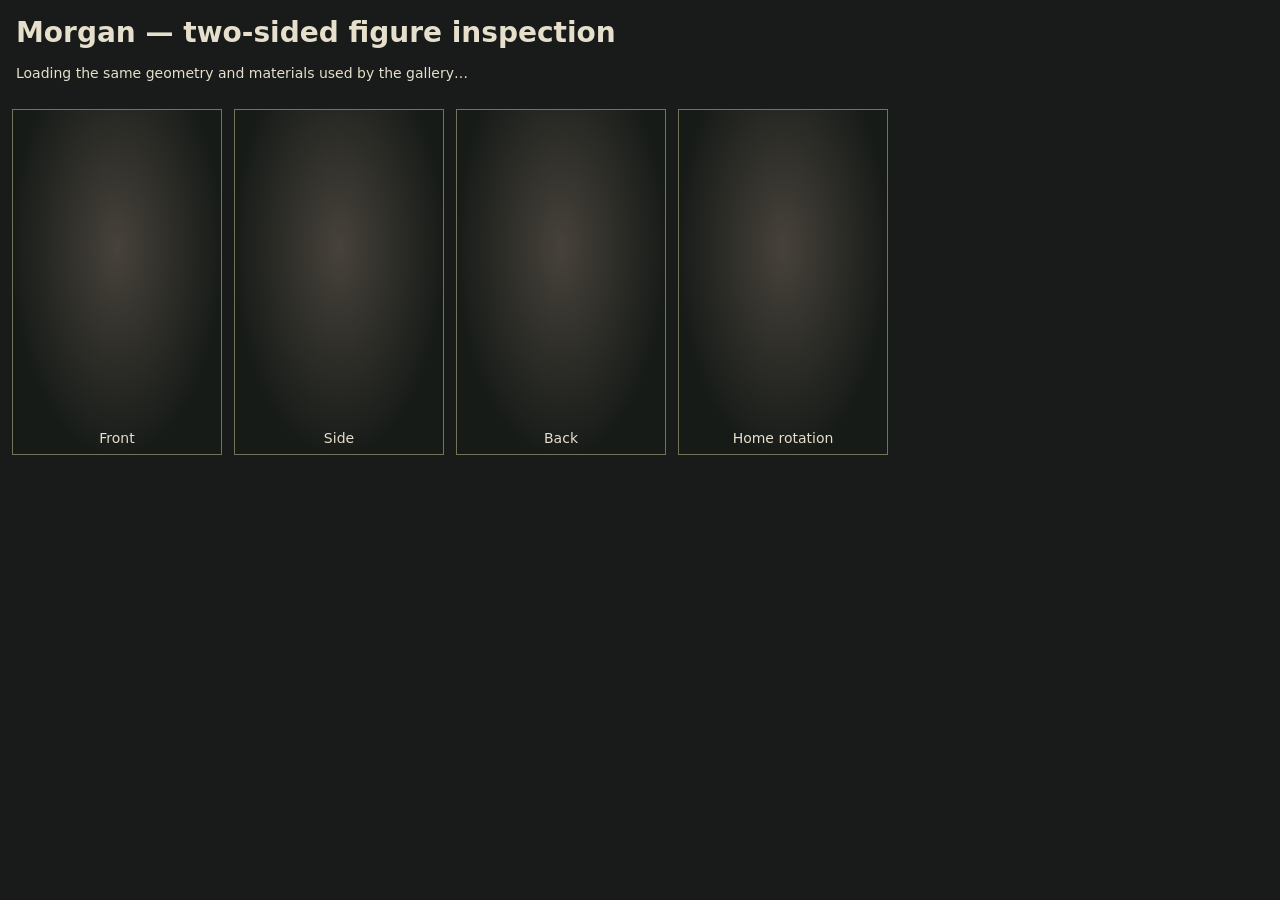
<file: tools/morgan-preview.html>
<!doctype html><html lang="en"><meta charset="utf-8"><meta name="viewport" content="width=device-width, initial-scale=1"><title>Morgan 3D material inspection</title><style>body{margin:0;background:#181b19;color:#e5dfcc;font:14px system-ui}h1,p{margin:16px}main{display:flex;flex-wrap:wrap;gap:12px;padding:12px}figure{margin:0;background:radial-gradient(at 50% 40%,#47423b,#171b18 72%);border:1px solid #73735a}canvas{display:block;width:208px;height:312px}figcaption{text-align:center;padding:8px}iframe{position:fixed;left:-800px;width:640px;height:720px;visibility:hidden}</style><h1>Morgan — two-sided figure inspection</h1><p id="status">Loading the same geometry and materials used by the gallery…</p><main><figure><canvas data-angle="0"></canvas><figcaption>Front</figcaption></figure><figure><canvas data-angle="1.57079632679"></canvas><figcaption>Side</figcaption></figure><figure><canvas data-angle="3.14159265359"></canvas><figcaption>Back</figcaption></figure><figure><canvas data-spin="true"></canvas><figcaption>Home rotation</figcaption></figure></main><iframe title="Gallery asset loader" src="../"></iframe><script type="module">import {morganHomeAngle} from "../assets/morgan-motion-v18-1.js";const frame=document.querySelector('iframe'),status=document.querySelector('#status');let model,last=0;const start=performance.now();async function paint(now){requestAnimationFrame(paint);if(document.hidden||now-last<50)return;last=now;if(!model){model=frame.contentWindow?.__morgan3D;if(model){await model.ready;status.textContent='The actual 3D geometry: '+JSON.stringify(model.stats)}else if(now-start>15000)status.textContent='Waiting for the gallery renderer to finish loading.';return}for(const c of document.querySelectorAll('canvas'))model.renderAvatar(c,c.dataset.spin?morganHomeAngle((now-start)/1000):Number(c.dataset.angle))}requestAnimationFrame(paint);</script></html>
</file>
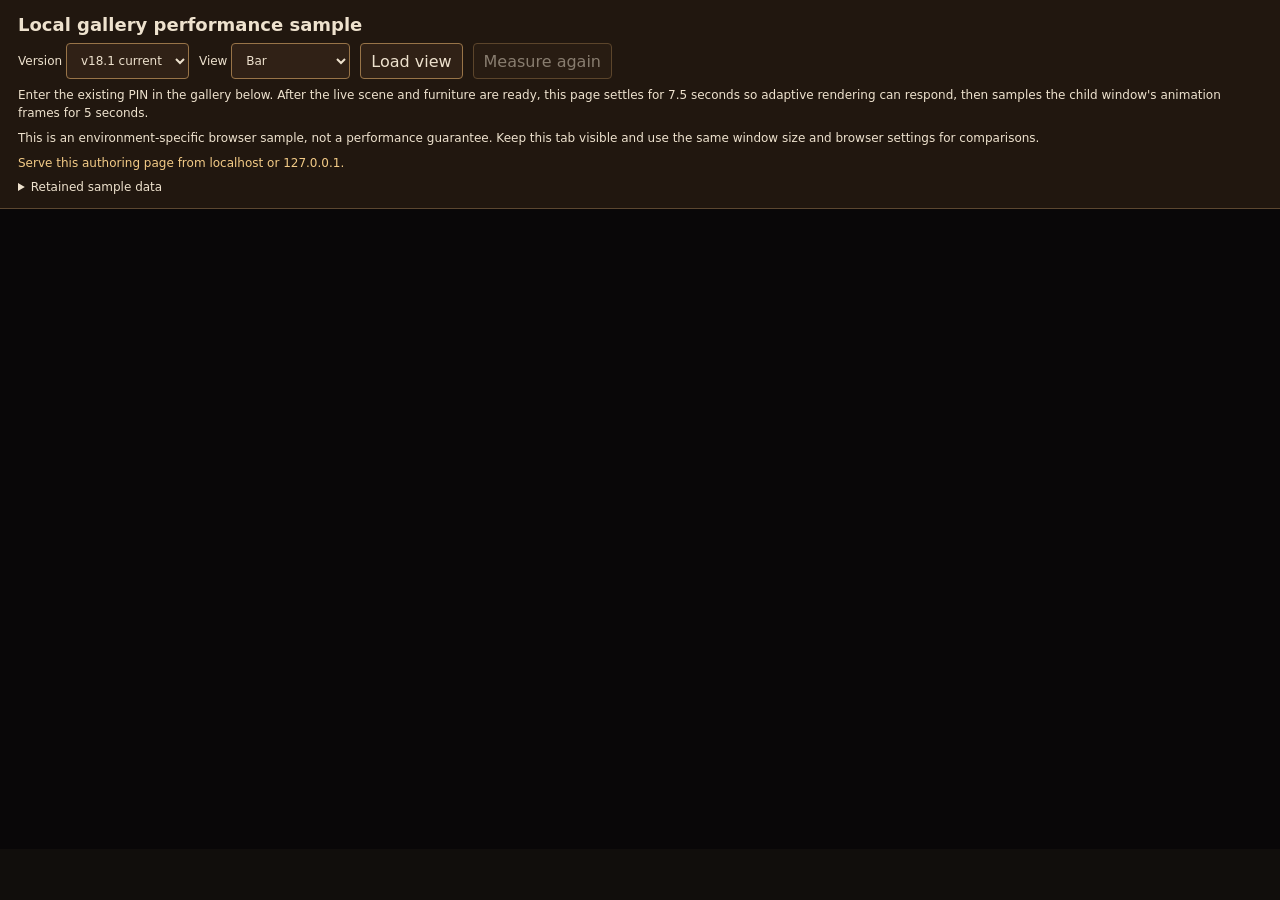
<file: tools/performance-review.html>
<!doctype html>
<html lang="en">
<head>
<meta charset="utf-8">
<meta name="viewport" content="width=device-width,initial-scale=1">
<title>Local gallery performance sample</title>
<style>
:root{color-scheme:dark;font-family:system-ui,sans-serif;background:#110e0c;color:#eee2ce}*{box-sizing:border-box}body{margin:0}header{padding:14px 18px;border-bottom:1px solid #5c4730;background:#21170f}h1{margin:0 0 8px;font-size:18px}p{margin:7px 0;font-size:12px;line-height:1.5}form{display:flex;gap:10px;align-items:center;flex-wrap:wrap}label{font-size:12px}button,select{font:inherit;min-height:36px;padding:5px 10px;border:1px solid #987448;border-radius:4px;background:#302116;color:inherit}button{cursor:pointer}button:disabled{cursor:default;opacity:.5}#status{color:#f3cb87}#summary{font-weight:600}details{margin-top:8px}summary{cursor:pointer;font-size:12px}pre{max-height:200px;overflow:auto;font-size:11px;white-space:pre-wrap;overflow-wrap:anywhere}iframe{display:block;border:0;width:100%;height:calc(100dvh - 260px);min-height:420px;background:#090708}
</style>
</head>
<body>
<header>
<h1>Local gallery performance sample</h1>
<form method="get">
<label>Version <select name="version" id="version"><option value="v18">v18 baseline</option><option value="v18.1">v18.1 current</option></select></label>
<label>View <select name="view" id="view"><option value="bar">Bar</option><option value="cigars">Cigar lounge</option></select></label>
<button type="submit">Load view</button><button id="again" type="button" disabled>Measure again</button>
</form>
<p>Enter the existing PIN in the gallery below. After the live scene and furniture are ready, this page settles for 7.5 seconds so adaptive rendering can respond, then samples the child window's animation frames for 5 seconds.</p>
<p>This is an environment-specific browser sample, not a performance guarantee. Keep this tab visible and use the same window size and browser settings for comparisons.</p>
<p id="status" role="status">Waiting for the gallery.</p>
<output id="summary" aria-live="polite"></output>
<details><summary>Retained sample data</summary><pre id="performance-result" data-state="waiting">No sample yet.</pre></details>
</header>
<iframe id="gallery" title="Gallery under performance review" allow="autoplay; encrypted-media; fullscreen; picture-in-picture"></iframe>
<script>
(()=>{
'use strict';
const params=new URLSearchParams(location.search);
const version=['v18','v18.1'].includes(params.get('version'))?params.get('version'):'v18.1';
const view=['bar','cigars'].includes(params.get('view'))?params.get('view'):'bar';
document.querySelector('#version').value=version;document.querySelector('#view').value=view;
const frame=document.querySelector('#gallery'),status=document.querySelector('#status'),summary=document.querySelector('#summary'),output=document.querySelector('#performance-result'),again=document.querySelector('#again');
const target=new URL(`../../ISWAS_${version}/?room-review=1`,location.href);
let currentDocument,currentRoot,currentTour,settleAfter=null,sample=null,finished=false,poll;
const round=value=>Math.round(value*100)/100;
function retain(result){window.__performanceReviewResult=result;output.dataset.state=result.state;output.textContent=JSON.stringify(result,null,2);}
function visible(w,d){return !document.hidden&&!d.hidden;}
function valid(w,d,root){return d===frame.contentDocument&&root===d.documentElement&&root.dataset.roomReview===view&&root.classList.contains('iswas-scene-ready')&&root.dataset.furnitureGeometryValid==='true'&&!d.querySelector('.load-screen')&&visible(w,d);}
function release(){if(!sample)return;try{sample.window.cancelAnimationFrame(sample.raf);sample.observer?.disconnect();}catch{}sample=null;}
function interrupt(reason){release();settleAfter=null;status.textContent=reason+' Waiting to settle and restart.';}
function quantile(sorted,p){if(!sorted.length)return null;if(p===.5){const middle=Math.floor(sorted.length/2);return sorted.length%2?sorted[middle]:(sorted[middle-1]+sorted[middle])/2;}return sorted[Math.max(0,Math.ceil(sorted.length*p)-1)];}
function rendererMetrics(w,d){const metrics=w.__galleryPerformance,canvas=d.querySelector('.lodge-canvas canvas');return metrics?{...metrics,drawingBuffer:canvas?{width:canvas.width,height:canvas.height}:null}:null;}
function begin(w,d,root){
 const state=sample={window:w,document:d,root,raf:0,observer:null,longTaskAvailable:false,longTasks:[],intervals:[],startedAt:null,lastAt:null,rendererAtStart:null};
 status.textContent=`Sampling ${version} / ${view} for 5 seconds…`;output.dataset.state='sampling';
 function acceptTasks(entries){for(const entry of entries)if(state.startedAt!==null&&entry.startTime>=state.startedAt)state.longTasks.push({startTime:entry.startTime,duration:entry.duration});}
 function observe(){
  try{if(typeof w.PerformanceObserver!=='function')return;const supported=w.PerformanceObserver.supportedEntryTypes;if(supported&&!supported.includes('longtask'))return;
   state.observer=new w.PerformanceObserver(list=>acceptTasks(list.getEntries()));state.observer.observe({type:'longtask',buffered:false});state.longTaskAvailable=true;
  }catch{state.observer?.disconnect();state.observer=null;}
 }
 function tick(timestamp){
  if(sample!==state)return;
  if(!valid(w,d,root)){interrupt('The scene changed or the tab became hidden.');return;}
  if(state.startedAt===null){state.startedAt=timestamp;state.lastAt=timestamp;state.rendererAtStart=rendererMetrics(w,d);observe();}
  else{state.intervals.push(timestamp-state.lastAt);state.lastAt=timestamp;}
  const elapsed=timestamp-state.startedAt;
  if(elapsed<5000){state.raf=w.requestAnimationFrame(tick);return;}
  if(state.observer){acceptTasks(state.observer.takeRecords());state.observer.disconnect();}
  const sorted=[...state.intervals].sort((a,b)=>a-b),over=state.intervals.filter(ms=>ms>33).length;
  const longTasks=state.longTasks.filter(task=>task.startTime<=timestamp),durations=longTasks.map(task=>task.duration);
  const result={
   state:'complete',kind:'ENVIRONMENT-SPECIFIC BROWSER SAMPLE; NOT A GUARANTEE',version,view,url:target.href,
   measuredAt:new Date().toISOString(),durationMs:round(elapsed),frameIntervals:sorted.length,
   medianFrameIntervalMs:round(quantile(sorted,.5)),p95FrameIntervalMs:round(quantile(sorted,.95)),
   intervalsOver33Ms:over,fractionOver33Ms:Math.round(1e6*over/Math.max(1,sorted.length))/1e6,percentOver33Ms:round(100*over/Math.max(1,sorted.length)),
   longTasks:state.longTaskAvailable?{available:true,count:durations.length,totalDurationMs:round(durations.reduce((a,b)=>a+b,0)),maxDurationMs:round(Math.max(0,...durations))}:{available:false},
   viewport:{width:w.innerWidth,height:w.innerHeight,devicePixelRatio:w.devicePixelRatio},
   renderer:{start:state.rendererAtStart,end:rendererMetrics(w,d)},
   furniture:{geometryValid:root.dataset.furnitureGeometryValid,draws:root.dataset.furnitureDraws,triangles:root.dataset.furnitureTriangles},
   userAgent:w.navigator.userAgent,
   method:'Child requestAnimationFrame intervals for at least 5000ms, after live-scene/furniture readiness and 7500ms settle for adaptive DPR; tour paused and dossier UI hidden. Actual renderer DPR/drawing-buffer metrics are captured at sample start/end. Video is not started by the helper. Long tasks are child PerformanceObserver entries when supported.',
  };
  retain(result);summary.textContent=`${version} / ${view}: MEDIAN ${result.medianFrameIntervalMs}ms · P95 ${result.p95FrameIntervalMs}ms · OVER 33ms ${result.percentOver33Ms}% · ${result.frameIntervals} INTERVALS`;
  status.textContent='Sample complete. Data stays here until you measure again or load another view.';finished=true;sample=null;again.disabled=false;
 }
 state.raf=w.requestAnimationFrame(tick);
}
function inspect(){
 try{
  const w=frame.contentWindow,d=frame.contentDocument,root=d?.documentElement;
  if(!root||w.location.origin!==location.origin||w.location.pathname!==target.pathname)return;
  // PIN success replaces the document via document.write. Re-apply the review
  // marker to the current root, never an element captured by an old load event.
  if(d!==currentDocument||root!==currentRoot){
   if(sample)interrupt('The gallery document was replaced.');
   currentDocument=d;currentRoot=root;currentTour=null;settleAfter=null;
  }
  root.dataset.roomReview=view;
  if(w.__iswasTour&&w.__iswasTour!==currentTour){w.__iswasTour.pause?.('performance-review');currentTour=w.__iswasTour;}
  if(!w.__v9Paused){if(w.__iswasTour?.setPaused)w.__iswasTour.setPaused(true,'performance-review');else w.__v9Paused=true;}
  const sceneReady=root.classList.contains('iswas-scene-ready')&&!d.querySelector('.load-screen');
  if(sceneReady){
   root.classList.add('is-gallery');
   if(!d.getElementById('performance-review-style')){const style=d.createElement('style');style.id='performance-review-style';style.textContent='.sheet,.mast,footer,#gallery-progress,.gallery-controls,.gallery-hint,.gallery-pull,.tour-toggle,#morgan-guide,.morgan-wormhole-path,.morgan-speech-bubble{display:none!important}';d.head.append(style);}
  }
  if(finished||sample)return;
  if(!valid(w,d,root)){settleAfter=null;status.textContent=d.querySelector('#pin-form')?'Enter the existing PIN below to begin.':!sceneReady?'Waiting for the live scene and loader reveal.':root.dataset.furnitureGeometryValid!=='true'?'Waiting for mounted, valid furniture geometry.':'Waiting for this tab to be visible.';return;}
  if(settleAfter===null){settleAfter=w.performance.now()+7500;status.textContent='Scene and furniture ready. Settling for 7.5 seconds for adaptive rendering…';}
  if(w.performance.now()>=settleAfter)begin(w,d,root);
 }catch(error){status.textContent='Waiting for a same-origin local gallery. '+error.message;}
}
again.addEventListener('click',()=>{release();finished=false;settleAfter=null;again.disabled=true;summary.textContent='';retain({state:'waiting',version,view});inspect();});
// A single poll owns setup and sampling; duplicate iframe load events cannot
// create extra observers, RAF chains or measurements.
frame.addEventListener('load',inspect);poll=setInterval(inspect,100);
window.addEventListener('pagehide',()=>{clearInterval(poll);release();},{once:true});
if(!['127.0.0.1','localhost'].includes(location.hostname)){status.textContent='Serve this authoring page from localhost or 127.0.0.1.';clearInterval(poll);return;}
frame.src=target.href;
})();
</script>
</body>
</html>
</file>
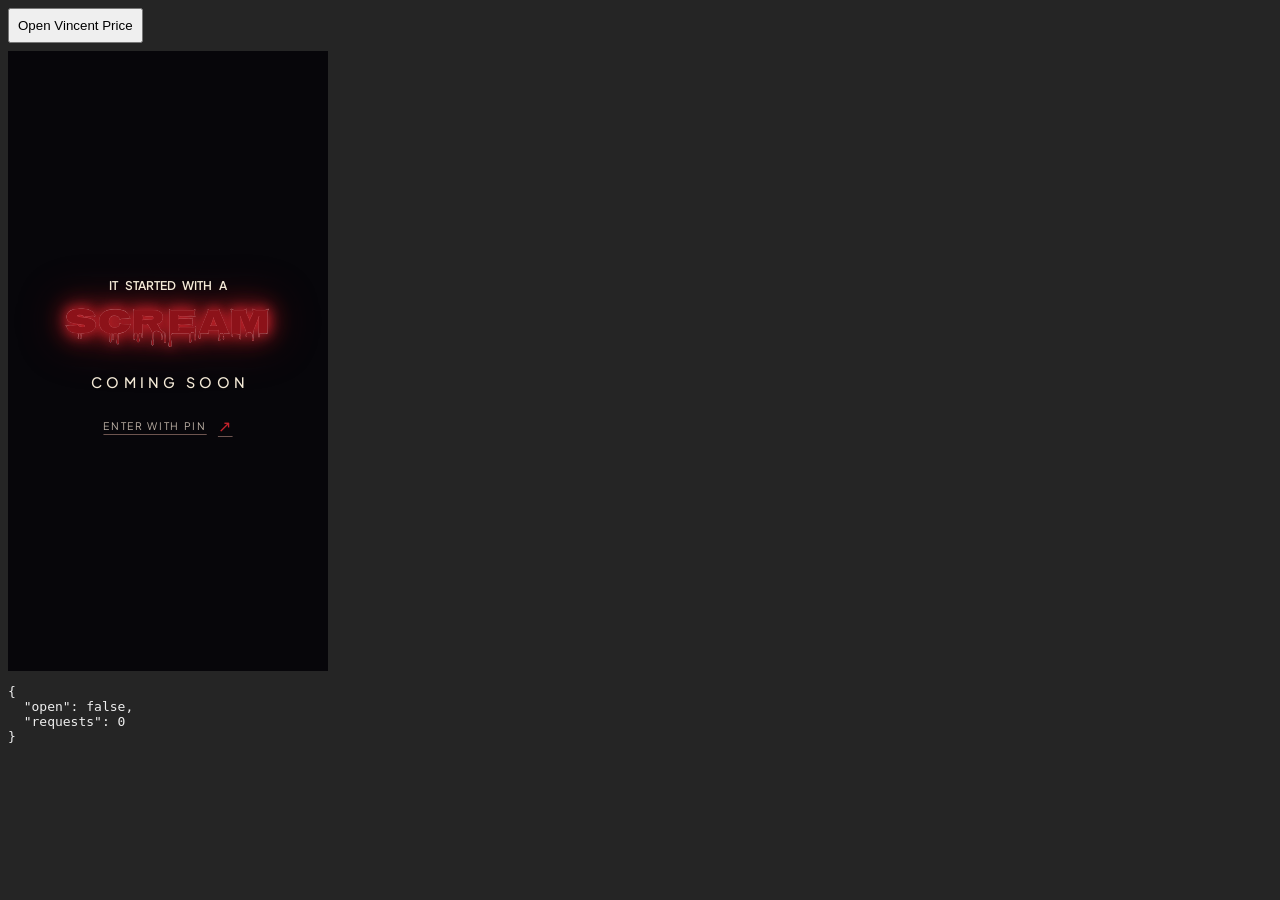
<file: tools/portrait-preview.html>
<!doctype html><html><head><meta charset="utf-8"><meta name="viewport" content="width=device-width,initial-scale=1"><title>Portrait layout review</title><style>body{margin:8px;background:#252525;color:#eee;font:13px system-ui}button{padding:8px;margin:0 8px 8px 0}iframe{display:block;border:0}</style></head><body><button id="open">Open Vincent Price</button><iframe id="preview" title="Portrait website preview" width="320" height="620" src="../contact/"></iframe><pre id="audio-log"></pre><script>
const frame=document.querySelector('iframe'),q=new URLSearchParams(location.search);frame.width=Number(q.get('width')||320);frame.height=Number(q.get('height')||620);document.querySelector('#open').onclick=()=>{const w=frame.contentWindow;w.__iswasTour?.pause('qa');w.dispatchEvent(new w.CustomEvent('open-tome',{detail:w.__ISWAS_BASE+'plates/vincent-price.webp'}))};
setInterval(()=>{const w=frame.contentWindow,a=frame.contentDocument.querySelector('audio');document.querySelector('#audio-log').textContent=JSON.stringify({open:!!a,paused:a?.paused,time:a?.currentTime,preload:a?.preload,readyState:a?.readyState,duration:a?.duration,requests:w.performance.getEntriesByType('resource').filter(e=>e.name.includes('vincent-price-laugh.mp3')).length},null,2)},100);
</script></body></html>
</file>
<file: assets/access-gate-v18-1.css>
/* v17.18: reuse the existing loading-screen logo, fonts, blood and background. */
html,body.access-gated{min-height:100%;margin:0;background:#07060a;color:#f4ead7}
body.access-gated{font-family:var(--font-sans);overflow:hidden}
.access-screen{gap:0!important}
.access-screen .load-lock{flex-shrink:0}
.access-caption{position:relative;z-index:3;margin:2.6rem auto 0;text-align:center;text-align-last:center}
.access-caption h1{margin:0;font-size:clamp(.9rem,1.9vw,1.12rem);font-weight:500;line-height:1.4;letter-spacing:.3em;text-indent:.3em;color:#f4ead7}
.access-link{display:inline-flex;align-items:center;justify-content:center;gap:.7rem;min-height:44px;margin:.75rem auto 0;padding:.35rem .6rem;border:0;background:transparent;color:#bcb0a5;font:inherit;font-size:.65rem;letter-spacing:.16em;cursor:pointer;text-decoration:underline;text-underline-offset:.4em;text-decoration-color:#6e5550;transition:color .2s}
.access-link span{color:#c4232c;font-size:1rem}
.access-link:hover{color:#fff2df}
.access-link:focus-visible,.pin-close:focus-visible,.pin-submit:focus-visible{outline:2px solid #dc5660;outline-offset:4px}
.access-feedback{position:absolute;top:100%;left:50%;width:min(85vw,29rem);transform:translateX(-50%);margin:.65rem 0 0;color:#c9b6ac;font-size:.64rem;line-height:1.6;letter-spacing:.08em;text-transform:uppercase}
.access-noscript{max-width:90vw;font-size:.7rem;letter-spacing:.08em;color:#c9b6ac}
.pin-dialog{position:fixed;inset:0;box-sizing:border-box;width:min(25rem,calc(100vw - 2rem));max-height:calc(100dvh - 2rem);overflow:auto;margin:auto;padding:2.7rem 2rem 2rem;border:1px solid #663039;border-radius:2px;background:#0d090d;color:#f4ead7;font:inherit;text-align:center;text-align-last:center;box-shadow:0 1.5rem 6rem #000b,0 0 2.5rem #4f071d25}
.pin-dialog::backdrop{background:#030205ce;backdrop-filter:blur(8px)}
.pin-dialog form{margin:0}
.pin-close{position:absolute;top:.4rem;right:.4rem;display:grid;place-items:center;width:44px;height:44px;border:0;background:transparent;color:#bcb0a5;font:inherit;font-size:1.6rem;cursor:pointer}
.pin-kicker{margin:0 0 .8rem;color:#c94a53;font-size:.6rem;letter-spacing:.25em}
.pin-dialog h2{margin:0;font-size:1.1rem;font-weight:500;letter-spacing:.15em;line-height:1.4}
.pin-dialog #pin-help{margin:.8rem 0 1.6rem;color:#bcb0a5;font-size:.6rem;letter-spacing:.05em;line-height:1.6}
.pin-entry{position:relative;box-sizing:border-box;width:224px;max-width:100%;height:58px;margin:0 auto;border:1px solid #765059;border-radius:2px;background:#180d14}
.pin-entry:focus-within{border-color:#dd6a75;box-shadow:0 0 0 2px #dd6a7530}
.pin-boxes{display:grid;grid-template-columns:repeat(4,1fr);height:100%;pointer-events:none}
.pin-boxes span{display:grid;place-items:center;border-right:1px solid #765059}
.pin-boxes span:last-child{border-right:0}
.pin-boxes span::after{content:"•";font-size:26px;line-height:1;opacity:0;color:#f4ead7}
.pin-boxes span.is-filled::after{opacity:1}
#access-pin{position:absolute;inset:0;box-sizing:border-box;width:100%;height:100%;margin:0;padding:0;border:0;border-radius:0;background:transparent;color:transparent!important;-webkit-text-fill-color:transparent!important;caret-color:transparent;font:16px/1 monospace;letter-spacing:normal;outline:none;text-align:left;text-transform:none;font-variant-caps:normal}
#access-pin:disabled{opacity:.55}
.pin-error{min-height:1.8rem;margin:.75rem 0 .35rem;color:#e5b5b8;font-size:.65rem;line-height:1.5;letter-spacing:.03em}
.pin-submit{display:flex;justify-content:space-between;align-items:center;width:224px;max-width:100%;min-height:44px;margin:0 auto;padding:.75rem 1rem;border:1px solid #96343f;background:#53151e;color:#fff0e0;font:inherit;font-size:.68rem;letter-spacing:.16em;cursor:pointer}
.pin-submit:hover{background:#70212b}
.pin-submit:disabled{cursor:wait;opacity:.65}
@media(max-width:767px){.access-caption{margin-top:1.5rem}.pin-dialog{padding:2.7rem 1.5rem 1.7rem}}
@media(max-height:440px){.access-screen{padding-top:1rem!important;padding-bottom:1rem!important}.access-screen .load-lock.hero-title{font-size:1.15rem!important}.access-screen .load-scream-slot{font-size:2rem!important}.access-caption{margin-top:1rem}.pin-dialog{padding:1.4rem 1.5rem}.pin-dialog #pin-help{margin:.5rem 0 .75rem}}
@media(prefers-reduced-motion:reduce){.access-screen *,.access-screen *::before,.access-screen *::after{animation:none!important;transition:none!important}.access-screen .drip{opacity:1!important}.access-screen .neck{transform:scaleY(1)!important}.access-screen .bead{top:calc(100% - .15em)!important;transform:translate(-50%,-58%) scale(1)!important}}
</file>
<file: assets/access-gate-base-v18-1.css>
/*! tailwindcss v4.3.3 | MIT License | https://tailwindcss.com */
/* Generated by tools/build-access-gate-css.py; preserve the source cascade. */
@layer properties{@supports (((-webkit-hyphens:none)) and (not (margin-trim:inline))) or ((-moz-orient:inline) and (not (color:rgb(from red r g b)))){*,:before,:after,::backdrop{--tw-scale-x:1;--tw-scale-y:1;--tw-scale-z:1;--tw-rotate-x:initial;--tw-rotate-y:initial;--tw-rotate-z:initial;--tw-skew-x:initial;--tw-skew-y:initial;--tw-space-y-reverse:0;--tw-border-style:solid;--tw-leading:initial;--tw-font-weight:initial;--tw-tracking:initial;--tw-ordinal:initial;--tw-slashed-zero:initial;--tw-numeric-figure:initial;--tw-numeric-spacing:initial;--tw-numeric-fraction:initial;--tw-shadow:0 0 #0000;--tw-shadow-color:initial;--tw-shadow-alpha:100%;--tw-inset-shadow:0 0 #0000;--tw-inset-shadow-color:initial;--tw-inset-shadow-alpha:100%;--tw-ring-color:initial;--tw-ring-shadow:0 0 #0000;--tw-inset-ring-color:initial;--tw-inset-ring-shadow:0 0 #0000;--tw-ring-inset:initial;--tw-ring-offset-width:0px;--tw-ring-offset-color:#fff;--tw-ring-offset-shadow:0 0 #0000;--tw-outline-style:solid;--tw-blur:initial;--tw-brightness:initial;--tw-contrast:initial;--tw-grayscale:initial;--tw-hue-rotate:initial;--tw-invert:initial;--tw-opacity:initial;--tw-saturate:initial;--tw-sepia:initial;--tw-drop-shadow:initial;--tw-drop-shadow-color:initial;--tw-drop-shadow-alpha:100%;--tw-drop-shadow-size:initial;--tw-duration:initial;--tw-ease:initial;--tw-content:"";--tw-translate-x:0;--tw-translate-y:0;--tw-translate-z:0}}}@layer theme{:root,:host{--font-sans:"Plus Jakarta Sans", Avenir, "Avenir Next", "Segoe UI", sans-serif;--font-mono:ui-monospace, SFMono-Regular, Menlo, Monaco, Consolas, "Liberation Mono", "Courier New", monospace;--color-neutral-100:oklch(97% 0 none);--color-neutral-300:oklch(87% 0 none);--color-neutral-500:oklch(55.6% 0 none);--color-neutral-700:oklch(37.1% 0 none);--color-neutral-900:oklch(20.5% 0 none);--color-black:#000;--color-white:#fff;--spacing:.25rem;--container-sm:24rem;--container-md:28rem;--container-xl:36rem;--text-xs:.75rem;--text-xs--line-height:calc(1 / .75);--text-sm:.875rem;--text-sm--line-height:calc(1.25 / .875);--text-base:1rem;--text-base--line-height:calc(1.5 / 1);--text-lg:1.125rem;--text-lg--line-height:calc(1.75 / 1.125);--text-xl:1.25rem;--text-xl--line-height:calc(1.75 / 1.25);--text-2xl:1.5rem;--text-2xl--line-height:calc(2 / 1.5);--text-3xl:1.875rem;--text-3xl--line-height:calc(2.25 / 1.875);--text-5xl:3rem;--text-5xl--line-height:1;--font-weight-medium:500;--font-weight-semibold:600;--tracking-tight:-.025em;--tracking-wider:.05em;--tracking-widest:.1em;--leading-tight:1.25;--leading-snug:1.375;--leading-normal:1.5;--leading-relaxed:1.625;--radius-xs:.125rem;--radius-sm:.25rem;--radius-md:.375rem;--radius-lg:.5rem;--radius-xl:.75rem;--radius-2xl:1rem;--ease-out:cubic-bezier(0, 0, .2, 1);--ease-in-out:cubic-bezier(.4, 0, .2, 1);--animate-pulse:pulse 2s cubic-bezier(.4, 0, .6, 1) infinite;--default-transition-duration:.15s;--default-transition-timing-function:cubic-bezier(.4, 0, .2, 1);--default-font-family:var(--font-sans);--default-mono-font-family:var(--font-mono);--font-display:"Cormorant Garamond", Palatino, "Palatino Linotype", Georgia, serif;--color-bg:#090807;--color-surface:#14110f;--color-fg:#f4ead7;--color-muted:#8f8378;--color-accent:#c4232c;--color-secondary:#c4b7a8;--color-line:#4a433d;--tracking-stamp:.14em}}@layer base{*,:after,:before,::backdrop{box-sizing:border-box;border:0 solid;margin:0;padding:0}::file-selector-button{box-sizing:border-box;border:0 solid;margin:0;padding:0}html,:host{-webkit-text-size-adjust:100%;tab-size:4;line-height:1.5;font-family:var(--default-font-family,-apple-system, BlinkMacSystemFont, "Segoe UI", Roboto, "Helvetica Neue", "Noto Sans", Arial, sans-serif, "Apple Color Emoji", "Segoe UI Emoji", "Segoe UI Symbol", "Noto Color Emoji");font-feature-settings:var(--default-font-feature-settings,normal);font-variation-settings:var(--default-font-variation-settings,normal);-webkit-tap-highlight-color:transparent}h1,h2,h3,h4,h5,h6{font-size:inherit;font-weight:inherit}:-moz-focusring:where(:not(iframe)){outline:auto}button,input,select,optgroup,textarea{font:inherit;font-feature-settings:inherit;font-variation-settings:inherit;letter-spacing:inherit;color:inherit;opacity:1;background-color:#0000;border-radius:0}::file-selector-button{font:inherit;font-feature-settings:inherit;font-variation-settings:inherit;letter-spacing:inherit;color:inherit;opacity:1;background-color:#0000;border-radius:0}::file-selector-button{margin-inline-end:4px}::placeholder{opacity:1}@supports (not ((-webkit-appearance:-apple-pay-button))) or (contain-intrinsic-size:1px){::placeholder{color:currentColor}@supports (color:color-mix(in lab, red, red)){::placeholder{color:color-mix(in oklab, currentcolor 50%, transparent)}}}::-webkit-search-decoration{-webkit-appearance:none}::-webkit-date-and-time-value{min-height:1lh;text-align:inherit}::-webkit-datetime-edit{display:inline-flex}::-webkit-datetime-edit-fields-wrapper{padding:0}::-webkit-datetime-edit{padding-block:0}::-webkit-datetime-edit-year-field{padding-block:0}::-webkit-datetime-edit-month-field{padding-block:0}::-webkit-datetime-edit-day-field{padding-block:0}::-webkit-datetime-edit-hour-field{padding-block:0}::-webkit-datetime-edit-minute-field{padding-block:0}::-webkit-datetime-edit-second-field{padding-block:0}::-webkit-datetime-edit-millisecond-field{padding-block:0}::-webkit-datetime-edit-meridiem-field{padding-block:0}::-webkit-calendar-picker-indicator{line-height:1}:-moz-ui-invalid{box-shadow:none}button,input:where([type=button],[type=reset],[type=submit]){appearance:button}::file-selector-button{appearance:button}::-webkit-inner-spin-button{height:auto}::-webkit-outer-spin-button{height:auto}html{--lightningcss-light: ;--lightningcss-dark:initial;color-scheme:dark;font-synthesis:none;-webkit-font-smoothing:antialiased;-moz-osx-font-smoothing:grayscale}body{background-color:var(--color-bg);max-width:100%;min-height:100%;color:var(--color-fg);font-family:var(--font-sans);overscroll-behavior-y:none;margin:0;overflow-x:clip}button:not(:disabled),[role=button]:not(:disabled){cursor:pointer}::selection{background:var(--color-accent);color:var(--color-fg)}:focus-visible{outline:2px solid var(--color-fg);outline-offset:3px}}@layer components;@layer utilities{.sr-only{clip-path:inset(50%);white-space:nowrap;border-width:0;width:1px;height:1px;margin:-1px;padding:0;position:absolute;overflow:hidden}@media (prefers-color-scheme:dark){@media (hover:hover){.dark\:hover\:bg-neutral-900:hover{background-color:var(--color-neutral-900)}}}}@font-face{font-family:Plus Jakarta Sans;font-style:normal;font-weight:200 800;font-display:swap;src:url(../fonts/plus-jakarta-sans.woff2)format("woff2")}@font-face{font-family:Plus Jakarta Sans;font-style:italic;font-weight:200 800;font-display:swap;src:url(../fonts/plus-jakarta-sans-italic.woff2)format("woff2")}@font-face{font-family:Cormorant Garamond;font-style:normal;font-weight:300 700;font-display:swap;src:url(../fonts/cormorant-garamond.woff2)format("woff2")}@font-face{font-family:Cormorant Garamond;font-style:italic;font-weight:300 700;font-display:swap;src:url(../fonts/cormorant-garamond-italic.woff2)format("woff2")}@font-face{font-family:Nosifer;font-style:normal;font-weight:400;font-display:swap;src:url(../fonts/nosifer.woff2)format("woff2")}.mast .mark-rest,.dossier-panel .mark-rest,.load-screen .mark-rest,.site-footer .mark-rest{text-transform:lowercase;font-synthesis:small-caps;font-variant-caps:all-small-caps}.mast .mark-rest,.load-screen .mark-rest{word-spacing:.28em}.mast .mark-scream,.dossier-panel .mark-scream,.load-screen .mark-scream,.site-footer .mark-scream{color:var(--color-accent);font-synthesis:none;text-transform:uppercase;letter-spacing:.02em;-webkit-text-stroke:1px transparent;paint-order:stroke fill;margin-left:.06em;padding-bottom:.12em;font-family:"Chuck Noon",sans-serif;font-size:1.35em;font-variant-caps:normal;font-weight:400;line-height:1.45;transition:filter .42s,-webkit-text-stroke-color .42s;display:inline-block}.scream-face,.scream-drip{font:inherit;color:inherit;letter-spacing:inherit;-webkit-text-stroke:0 transparent}.scream-face{z-index:1;clip-path:inset(-8% -6% 27%);display:block;position:relative}@media (width<=767px){.load-phrase{font-size:clamp(1rem,4.6vw,1.45rem)}}.load-screen{z-index:40;background:var(--color-bg);pointer-events:auto;place-items:center;display:grid;position:fixed;inset:0;overflow:hidden}.load-phrase{font-family:var(--font-sans);margin:0;font-size:clamp(1.45rem,4.4vw,2.15rem);font-weight:600;line-height:1.25}.load-screen .load-scream{white-space:nowrap;margin:0;font-size:clamp(2.8rem,9vw,4.6rem);line-height:1;display:block;position:fixed;top:50%;left:50%;transform:translate(-50%,-50%)}.load-screen .scream-face{clip-path:inset(-8% -6% 30%)}@keyframes scream-glow{0%,to{filter:none;text-shadow:0 0 6px #c4232c59;-webkit-text-stroke:.35px #fff}50%{filter:none;text-shadow:0 0 8px #c4232ce6,0 0 18px #c4232cb3,0 0 32px #780c1073;-webkit-text-stroke:.35px #fff}}@property --tw-scale-x{syntax:"*";inherits:false;initial-value:1}@property --tw-scale-y{syntax:"*";inherits:false;initial-value:1}@property --tw-scale-z{syntax:"*";inherits:false;initial-value:1}@property --tw-rotate-x{syntax:"*";inherits:false}@property --tw-rotate-y{syntax:"*";inherits:false}@property --tw-rotate-z{syntax:"*";inherits:false}@property --tw-skew-x{syntax:"*";inherits:false}@property --tw-skew-y{syntax:"*";inherits:false}@property --tw-space-y-reverse{syntax:"*";inherits:false;initial-value:0}@property --tw-border-style{syntax:"*";inherits:false;initial-value:solid}@property --tw-leading{syntax:"*";inherits:false}@property --tw-font-weight{syntax:"*";inherits:false}@property --tw-tracking{syntax:"*";inherits:false}@property --tw-ordinal{syntax:"*";inherits:false}@property --tw-slashed-zero{syntax:"*";inherits:false}@property --tw-numeric-figure{syntax:"*";inherits:false}@property --tw-numeric-spacing{syntax:"*";inherits:false}@property --tw-numeric-fraction{syntax:"*";inherits:false}@property --tw-shadow{syntax:"*";inherits:false;initial-value:0 0 #0000}@property --tw-shadow-color{syntax:"*";inherits:false}@property --tw-shadow-alpha{syntax:"<percentage>";inherits:false;initial-value:100%}@property --tw-inset-shadow{syntax:"*";inherits:false;initial-value:0 0 #0000}@property --tw-inset-shadow-color{syntax:"*";inherits:false}@property --tw-inset-shadow-alpha{syntax:"<percentage>";inherits:false;initial-value:100%}@property --tw-ring-color{syntax:"*";inherits:false}@property --tw-ring-shadow{syntax:"*";inherits:false;initial-value:0 0 #0000}@property --tw-inset-ring-color{syntax:"*";inherits:false}@property --tw-inset-ring-shadow{syntax:"*";inherits:false;initial-value:0 0 #0000}@property --tw-ring-inset{syntax:"*";inherits:false}@property --tw-ring-offset-width{syntax:"<length>";inherits:false;initial-value:0}@property --tw-ring-offset-color{syntax:"*";inherits:false;initial-value:#fff}@property --tw-ring-offset-shadow{syntax:"*";inherits:false;initial-value:0 0 #0000}@property --tw-outline-style{syntax:"*";inherits:false;initial-value:solid}@property --tw-blur{syntax:"*";inherits:false}@property --tw-brightness{syntax:"*";inherits:false}@property --tw-contrast{syntax:"*";inherits:false}@property --tw-grayscale{syntax:"*";inherits:false}@property --tw-hue-rotate{syntax:"*";inherits:false}@property --tw-invert{syntax:"*";inherits:false}@property --tw-opacity{syntax:"*";inherits:false}@property --tw-saturate{syntax:"*";inherits:false}@property --tw-sepia{syntax:"*";inherits:false}@property --tw-drop-shadow{syntax:"*";inherits:false}@property --tw-drop-shadow-color{syntax:"*";inherits:false}@property --tw-drop-shadow-alpha{syntax:"<percentage>";inherits:false;initial-value:100%}@property --tw-drop-shadow-size{syntax:"*";inherits:false}@property --tw-duration{syntax:"*";inherits:false}@property --tw-ease{syntax:"*";inherits:false}@property --tw-content{syntax:"*";inherits:false;initial-value:""}@property --tw-translate-x{syntax:"*";inherits:false;initial-value:0}@property --tw-translate-y{syntax:"*";inherits:false;initial-value:0}@property --tw-translate-z{syntax:"*";inherits:false;initial-value:0}@keyframes pulse{50%{opacity:.5}}.load-lock{display:flex;flex-direction:column;align-items:center;text-align:center;width:max-content;max-width:92vw}.load-scream-slot{min-height:1.2em;margin-top:.35em;font-size:clamp(2.8rem,8.2vw,4.6rem);line-height:1.05}.load-screen .load-lock .load-scream{position:relative;top:auto;left:auto;display:inline-block;margin:0;font-size:1em;line-height:1.05;white-space:nowrap;transform:none;filter:drop-shadow(0 .14em .2em rgba(70,0,8,.5))}.load-screen .load-lock .scream-face{clip-path:none;display:block;position:relative;background:linear-gradient(180deg,#ff7076 0%,#d10f20 46%,#6a0b12 100%);-webkit-background-clip:text;background-clip:text;color:transparent;-webkit-text-fill-color:transparent;filter:drop-shadow(0 .055em 0 #3c070b)}.scream-blood{position:absolute;left:-2%;right:-2%;top:70%;height:3.4em;pointer-events:none}.scream-blood i{position:absolute;top:0;width:.085em;height:0;opacity:0;border-radius:45% 45% 50% 50%;background:linear-gradient(#b41622,#5a0810 70%,#2a0408);box-shadow:0 .15em .2em rgba(80,0,8,.25);transform-origin:top center}.load-scream.is-dripping .scream-blood i{animation:blood-fall 1.35s cubic-bezier(.4,.02,.52,1) forwards}@keyframes blood-fall{0%{height:0;opacity:0;border-radius:40%}14%{opacity:1;height:.28em}100%{opacity:.92;height:var(--d,1.8em);border-radius:46% 46% 58% 58%}}.load-screen .load-lock.hero-title{font-size:clamp(1.2rem,6.2vw,3rem);text-align:center;text-align-last:center;line-height:1.15}.load-screen .load-lock .load-phrase{position:relative;margin:0;font-size:inherit;font-weight:600;line-height:1.15;letter-spacing:0}.load-screen .load-scream-slot{min-height:1.22em;margin-top:.02em;font-size:clamp(1.7rem,11vw,4.05rem);line-height:1.2}.load-screen .load-lock.hero-title .load-scream{position:relative;top:auto;left:auto;display:block;width:max-content;margin:.02em auto 0;transform:none;font-family:"Chuck Noon",sans-serif;font-size:1em;font-weight:400;line-height:1.2;letter-spacing:.02em;color:#c4232c;filter:none;text-shadow:none}.load-screen .load-lock.hero-title .scream-face{clip-path:none;display:block;position:relative;background:none;background-clip:border-box;-webkit-background-clip:border-box;color:#c4232c;-webkit-text-fill-color:#c4232c;filter:none;font:inherit;letter-spacing:inherit}.load-screen .scream-blood{position:absolute;left:0;right:0;top:68%;height:4.6em;pointer-events:none;overflow:visible}.load-screen .scream-blood .bead{position:absolute;left:50%;bottom:-.12em;width:calc(var(--w, .06em) * 2.6);height:calc(var(--w, .06em) * 3.4);transform:translateX(-50%);border-radius:50% 50% 48% 52%/42% 42% 58% 58%;background:radial-gradient(circle at 32% 28%,#ff8a8e 0%,#d01220 36%,#6a0c12 72%,#2a0408 100%);box-shadow:0 .08em .12em rgba(40,0,0,.45),inset 0 -.04em .06em rgba(0,0,0,.35)}@media (width<=767px){.load-screen .load-lock.hero-title{font-size:clamp(.92rem,4.4vw,1.2rem)}.load-screen .load-scream-slot{font-size:clamp(1.05rem,8.2vw,1.85rem)}}.load-screen .scream-blood{position:absolute;left:-6%;right:-6%;top:64%;height:3.6em;pointer-events:none;overflow:visible}.load-screen .load-scream{overflow:visible}.load-screen .scream-blood{position:absolute;left:-2%;right:-2%;top:70%;height:4.2em;overflow:visible;pointer-events:none}.load-screen .scream-blood{top:61%;height:5.4em;left:1%;right:1%}.load-screen .drip{position:absolute;top:0;width:var(--w,.22em);height:var(--len,2em);transform-origin:50% 0;transform:scaleY(.04);opacity:0;filter:drop-shadow(0 .12em .08em rgba(20,0,0,.45))}.load-screen .load-scream.is-dripping .drip{animation:drip-hang 1.28s cubic-bezier(.15,.75,.2,1) forwards;animation-delay:var(--delay,0s)}@keyframes drip-hang{0%{transform:scaleY(.03);opacity:0}10%{opacity:1;transform:scaleY(.1)}32%{transform:scaleY(.2)}100%{transform:scaleY(1);opacity:1}}@media (prefers-reduced-motion:reduce){.load-screen .load-scream.is-dripping .drip{animation:none;transform:scaleY(1);opacity:1}}.hero-title .mark-scream{position:relative;isolation:isolate}.hero-title .scream-face{position:relative;z-index:3}.load-screen .scream-face{z-index:2}.load-screen .scream-blood{z-index:0;left:1%;right:1%;top:76%;height:4.8em}.load-screen .drip{position:absolute;top:0;width:var(--w,.22em);height:var(--len,2em);transform:none;opacity:0;overflow:visible;filter:drop-shadow(0 .1em .08em rgba(20,0,0,.5))}.load-screen .drip .neck{position:absolute;left:20%;right:20%;top:0;height:100%;transform-origin:50% 0;transform:scaleY(.03);border-radius:46% 54% 50% 50%/0 0 85% 85%;background:linear-gradient(90deg,#140306 0%,#4a080e 24%,#a31620 46%,#e4232c 52%,#6e1016 72%,#140306 100%);box-shadow:inset .045em 0 .03em rgba(255,190,190,.3),inset -.04em 0 .06em rgba(0,0,0,.55)}.load-screen .drip .bead{position:absolute;left:50%;top:0;width:230%;aspect-ratio:.74;border-radius:50% 50% 46% 54%/38% 38% 62% 62%;transform:translate(-50%,-35%) scale(.45);background:radial-gradient(circle at 32% 26%,#fff 0 5%,rgba(255,214,214,.9) 6%,#e02028 24%,#861018 56%,#2a0508 100%);box-shadow:inset 0 -.07em .09em rgba(0,0,0,.5),0 .06em .08em rgba(0,0,0,.4)}.load-screen .load-scream.is-dripping .drip{animation:drip-show 1.25s linear forwards;animation-delay:var(--delay,0s)}.load-screen .load-scream.is-dripping .neck{animation:neck-stretch 1.25s cubic-bezier(.16,.7,.22,1) forwards;animation-delay:var(--delay,0s)}.load-screen .load-scream.is-dripping .bead{animation:bead-fall 1.25s cubic-bezier(.14,.62,.2,1) forwards;animation-delay:var(--delay,0s)}@keyframes drip-show{0%{opacity:0}10%{opacity:1}100%{opacity:1}}@keyframes neck-stretch{0%{transform:scaleY(.02)}28%{transform:scaleY(.15)}100%{transform:scaleY(1)}}@keyframes bead-fall{0%{top:0;transform:translate(-50%,-40%) scale(.42)}28%{top:14%;transform:translate(-50%,-8%) scale(.82)}100%{top:calc(100% - .15em);transform:translate(-50%,-58%) scale(1)}}@media (prefers-reduced-motion:reduce){.load-screen .load-scream.is-dripping .drip{opacity:1;animation:none}.load-screen .load-scream.is-dripping .neck{transform:scaleY(1);animation:none}.load-screen .load-scream.is-dripping .bead{top:calc(100% - .15em);transform:translate(-50%,-58%) scale(1);animation:none}}@font-face{font-family:"Chuck Noon";src:url("../fonts/chuck-noon.ttf") format("truetype");font-display:swap}.mast .mark-scream,.dossier-panel .mark-scream,.load-screen .mark-scream,.site-footer .mark-scream,.scream-face{font-family:"Chuck Noon",sans-serif !important;letter-spacing:.01em}.load-screen .load-lock .scream-face,.hero-title .scream-face{background:none !important;background-image:none !important;-webkit-background-clip:border-box !important;background-clip:border-box !important;color:#8c1219 !important;-webkit-text-fill-color:#8c1219 !important;-webkit-text-stroke:1px #3a0609;paint-order:stroke fill;filter:url(#blood-wet) drop-shadow(0 .1em .07em rgba(28,0,4,.5))}.load-screen .scream-blood{top:90%}.mark-scream{position:relative;isolation:isolate}.mark-scream .scream-drip,.mark-scream .scream-blood,.mark-scream .scream-bleed{z-index:0}.mark-scream .scream-face{position:relative;z-index:2}.load-screen .scream-blood{z-index:0}.load-screen .scream-face{z-index:2}.load-screen .load-lock,.load-screen .load-scream-slot,.load-screen .load-scream{overflow:visible}.load-screen .scream-blood{top:54% !important;height:6.2em !important;z-index:0;overflow:visible}.load-screen .scream-blood i{opacity:1;height:auto;animation:none !important}.load-screen .drip{opacity:0}.load-screen .load-scream.is-dripping .drip{opacity:1;animation:drip-show 1.25s linear forwards;animation-delay:var(--delay,0s)}.load-screen .drip .neck{opacity:1;height:100%}.load-screen .drip .bead{opacity:1}.load-screen .load-scream.is-dripping .neck{animation:neck-stretch 1.25s cubic-bezier(.16,.7,.22,1) forwards !important;animation-delay:var(--delay,0s)}.load-screen .load-scream.is-dripping .bead{animation:bead-fall 1.25s cubic-bezier(.14,.62,.2,1) forwards !important;animation-delay:var(--delay,0s)}.load-screen .load-scream.is-dripping .scream-face{animation:scream-glow 1.15s ease-in-out infinite}@keyframes drip-loop{0%{opacity:0}10%{opacity:1}72%{opacity:1}100%{opacity:0}}@keyframes neck-loop{0%{transform:scaleY(.05)}16%{transform:scaleY(.22)}62%{transform:scaleY(1)}100%{transform:scaleY(1)}}@keyframes bead-loop{0%{top:0;opacity:0;transform:translate(-50%,-40%) scale(.4)}16%{opacity:1;transform:translate(-50%,-10%) scale(.8)}62%{top:calc(100% - .15em);opacity:1;transform:translate(-50%,-58%) scale(1)}100%{top:130%;opacity:0;transform:translate(-50%,0) scale(.7)}}.mark-scream .drip{position:absolute;top:0;width:var(--w,.22em);height:var(--len,2em);overflow:visible;pointer-events:none;filter:drop-shadow(0 .1em .08em rgba(20,0,0,.5))}.mark-scream .drip .neck{position:absolute;left:18%;right:18%;top:0;height:100%;transform-origin:50% 0;transform:scaleY(.05);border-radius:46% 54% 50% 50%/0 0 85% 85%;background:linear-gradient(90deg,#140306 0%,#4a080e 24%,#a31620 46%,#e4232c 52%,#6e1016 72%,#140306 100%);box-shadow:inset .045em 0 .03em rgba(255,190,190,.3),inset -.04em 0 .06em rgba(0,0,0,.55)}.mark-scream .drip .bead{position:absolute;left:50%;top:0;width:230%;aspect-ratio:.74;border-radius:50% 50% 46% 54%/38% 38% 62% 62%;transform:translate(-50%,-35%) scale(.45);background:radial-gradient(circle at 32% 26%,#fff 0 5%,rgba(255,214,214,.9) 6%,#e02028 24%,#861018 56%,#2a0508 100%);box-shadow:inset 0 -.07em .09em rgba(0,0,0,.5),0 .06em .08em rgba(0,0,0,.4)}.mark-scream .drip .neck{left:0;right:0;width:100%;border-radius:0;background:linear-gradient(90deg,rgba(20,2,4,0) 0%,#240508 16%,#4a0a10 34%,#8a141c 48%,#c4222a 51%,#7a1018 64%,#240508 84%,rgba(20,2,4,0) 100%);box-shadow:none;clip-path:polygon(30% 0,70% 0,60% 22%,54% 68%,61% 100%,39% 100%,46% 68%,40% 22%);filter:none}.mark-scream .drip .bead{width:260%;aspect-ratio:.58;border-radius:50% 50% 47% 53%/24% 24% 76% 76%;background:radial-gradient(circle at 38% 30%,rgba(255,196,196,.7) 0 1.5px,rgba(255,80,80,0) 6px),radial-gradient(circle at 42% 38%,#9a1820 0%,#5a0c12 46%,#2a0608 78%,#120204 100%);box-shadow:inset 0 -.1em .12em rgba(0,0,0,.6),inset .03em .04em .05em rgba(255,170,170,.28)}.mark-scream{isolation:isolate}.scream-blood,.scream-bleed,.scream-drip,.mark-scream .drip{z-index:-1 !important;pointer-events:none !important}.scream-face,.mark-rest,.load-phrase,.hero-line{position:relative;z-index:2}.load-screen .scream-blood{top:100% !important}.mark-scream{position:relative;display:inline-block;isolation:isolate;vertical-align:baseline}.mark-scream .scream-face{position:relative;z-index:3;display:block}.mark-scream .scream-blood{position:absolute;z-index:0 !important;left:-4%;right:-4%;top:78%;height:3.4em;overflow:visible;pointer-events:none}.mark-scream .drip{position:absolute;top:0;width:max(.55em,calc(var(--w,.22em)*2.6));height:var(--len,2.1em);background-repeat:no-repeat;background-position:center top;background-size:100% 100%;transform-origin:50% 0;opacity:0;pointer-events:none;filter:none !important;animation:blood-drip 2.7s cubic-bezier(.16,.72,.22,1) infinite !important;animation-delay:var(--delay,0s) !important}.mark-scream .drip:nth-child(3n/**/+1){background-image:url("../textures/v56/gore-a.webp")}.mark-scream .drip:nth-child(3n/**/+2){background-image:url("../textures/v56/gore-b.webp")}.mark-scream .drip:nth-child(3n){background-image:url("../textures/v56/gore-c.webp")}.mark-scream .drip .neck,.mark-scream .drip .bead{display:none !important}.load-screen .load-lock,.load-screen .load-scream,.load-screen .load-scream-slot{overflow:visible}.load-screen .scream-blood{top:70% !important;height:5.6em !important;z-index:0 !important}.load-screen .load-scream.is-dripping .drip{animation:blood-drip-once 1.35s cubic-bezier(.16,.75,.2,1) forwards !important;animation-delay:var(--delay,0s) !important}.load-screen .load-scream.is-dripping .scream-face{animation:scream-glow 1.15s ease-in-out infinite}@keyframes blood-drip{0%{opacity:0;transform:scaleY(.04)}12%{opacity:1;transform:scaleY(.22)}58%{opacity:1;transform:scaleY(1)}80%{opacity:.9;transform:scaleY(1)}100%{opacity:0;transform:scaleY(1.03)}}@keyframes blood-drip-once{0%{opacity:0;transform:scaleY(.05)}18%{opacity:1;transform:scaleY(.28)}100%{opacity:1;transform:scaleY(1)}}.mark-scream,.scream-face,.scream-drip,.mast .mark-scream,.load-screen .mark-scream,.dossier-panel .mark-scream,.site-footer .mark-scream,.hero-title .mark-scream{
  font-family:Nosifer,cursive !important;
  font-weight:400 !important;
  letter-spacing:.02em !important;
  font-variant-caps:normal !important;
  text-transform:uppercase !important;
  -webkit-text-fill-color:#b31822 !important;
  color:#b31822 !important;
  filter:none !important;
}.scream-face{position:relative;z-index:3 !important;clip-path:none !important;filter:none !important}.mark-scream.is-glowing,.load-screen .load-scream.is-dripping{
  filter:drop-shadow(0 0 7px #c4232ce0) drop-shadow(0 0 18px #6e1014a8) !important;
}.load-screen .is-shaking .scream-face,.load-screen .load-scream.is-dripping .scream-face{
  animation:scream-glow 1.1s ease-in-out infinite !important;
  text-shadow:0 0 12px #c4232ccc,0 0 26px #5a0c1088 !important;
}.mark-scream .scream-blood{position:absolute;z-index:0 !important;left:0;right:0;top:72%;height:3.6em;overflow:visible;pointer-events:none}.mark-scream .drip{
  background-image:none !important;
  width:var(--w,.22em) !important;
  height:var(--len,2em) !important;
  filter:none !important;
  opacity:1 !important;
  animation:drip-loop 2.6s ease-in-out infinite !important;
  animation-delay:var(--delay,0s) !important;
}.mark-scream .drip .neck,.mark-scream .drip .bead{display:block !important}.mark-scream .drip .neck{
  left:6%;right:6%;width:auto;border-radius:0;filter:none;box-shadow:none;
  clip-path:polygon(24% 0,76% 0,62% 24%,54% 68%,63% 100%,37% 100%,46% 68%,38% 24%);
  background:linear-gradient(90deg,rgba(8,0,2,0) 0%,#140306 16%,#3d080e 34%,#6e1218 47%,#a31822 51%,#5c0e14 66%,#140306 86%,rgba(8,0,2,0) 100%) !important;
  transform-origin:50% 0;
  animation:neck-loop 2.6s cubic-bezier(.16,.7,.22,1) infinite !important;
  animation-delay:var(--delay,0s) !important;
}.mark-scream .drip .bead{
  width:240%;aspect-ratio:.6;
  border-radius:50% 50% 46% 54%/20% 20% 80% 80%;
  background:radial-gradient(ellipse at 36% 30%,rgba(255,196,196,.65) 0 1.5px,rgba(255,80,80,0) 7px),radial-gradient(circle at 42% 38%,#8e161e 0%,#4e0a10 46%,#1c0406 80%,#0c0203 100%) !important;
  box-shadow:inset 0 -.08em .1em rgba(0,0,0,.55),inset .04em .03em .04em rgba(255,160,160,.28);
  animation:bead-loop 2.6s cubic-bezier(.16,.7,.22,1) infinite !important;
  animation-delay:var(--delay,0s) !important;
}.load-screen .scream-blood{top:68% !important;height:4.8em !important}.load-screen .load-scream.is-dripping .drip{animation:drip-show 1.15s ease forwards !important}.load-screen .load-scream.is-dripping .drip .neck{animation:neck-stretch 1.35s cubic-bezier(.16,.7,.22,1) forwards !important}.load-screen .load-scream.is-dripping .drip .bead{animation:bead-fall 1.35s cubic-bezier(.16,.7,.22,1) forwards !important}.mark-scream .drip{width:max(2px,calc(var(--w,.2em)*.32)) !important}.mark-scream .drip .neck{
  left:22%;right:22%;
  clip-path:polygon(40% 0,60% 0,56% 35%,52% 100%,48% 100%,44% 35%);
  background:linear-gradient(90deg,rgba(10,0,2,0) 0%,#160306 22%,#4a0c12 44%,#7c141c 50%,#3a080e 60%,#160306 80%,rgba(10,0,2,0) 100%) !important;
}.mark-scream .drip .bead{
  width:128% !important;
  aspect-ratio:.82;
  border-radius:48% 52% 50% 50%/34% 34% 66% 66%;
  background:radial-gradient(circle at 40% 34%,rgba(255,170,170,.4) 0 .5px,rgba(255,60,60,0) 2.5px),radial-gradient(circle at 48% 44%,#641016 0%,#32080c 58%,#120204 100%) !important;
  box-shadow:inset 0 -.04em .05em rgba(0,0,0,.45);
  animation:bead-small 2.6s cubic-bezier(.16,.7,.22,1) infinite !important;
}.load-screen .load-scream.is-dripping .drip .bead{animation:bead-small-once 1.35s cubic-bezier(.16,.7,.22,1) forwards !important}@keyframes bead-small{0%{top:0;opacity:0;transform:translate(-50%,-35%) scale(.7)}18%{opacity:1;transform:translate(-50%,-18%) scale(.85)}68%{top:calc(100% - .04em);opacity:1;transform:translate(-50%,-50%) scale(1)}100%{top:115%;opacity:0;transform:translate(-50%,0) scale(.8)}}@keyframes bead-small-once{0%{top:0;opacity:0;transform:translate(-50%,-35%) scale(.65)}22%{opacity:1;transform:translate(-50%,-16%) scale(.85)}100%{top:calc(100% - .04em);opacity:1;transform:translate(-50%,-50%) scale(1)}}.load-screen .load-scream .drip,
.load-screen .load-scream.is-dripping .drip{animation:none !important;opacity:1 !important;overflow:visible}.load-screen .load-scream .drip .neck{
  left:28%;right:28%;clip-path:none;border-radius:40%;
  transform:none;transform-origin:50% 0;
  background:linear-gradient(90deg,rgba(12,0,2,0) 0%,#180406 24%,#5a1016 47%,#8a1820 50%,#4a0c12 56%,#180406 78%,rgba(12,0,2,0) 100%) !important;
}.load-screen .load-scream.is-dripping .drip .neck{
  animation:neck-release 1.65s linear forwards !important;
  animation-delay:var(--delay,0s) !important;
}.load-screen .load-scream .drip .bead{
  left:50% !important;width:.22em !important;height:.32em !important;aspect-ratio:auto;
  margin:0;border-radius:50% 50% 48% 48%/42% 42% 58% 58% !important;
  transform:translate(-50%,0);
}.load-screen .load-scream.is-dripping .drip .bead{
  animation:bead-release 1.65s cubic-bezier(.3,.05,.7,1) forwards !important;
  animation-delay:var(--delay,0s) !important;
}@keyframes neck-release{
  0%{transform:scaleY(.02);opacity:0}
  8%{opacity:1;transform:scaleY(.16)}
  46%{transform:scaleY(1);opacity:1}
  58%{transform:scaleY(1);opacity:1}
  100%{transform:scaleY(.05);opacity:0}
}@keyframes bead-release{
  0%{top:0;opacity:0;transform:translate(-50%,0)}
  10%{opacity:1;top:6%;transform:translate(-50%,0)}
  46%{top:100%;opacity:1;transform:translate(-50%,-30%)}
  100%{top:260%;opacity:0;transform:translate(-50%,0)}
}.load-screen{z-index:80 !important}.load-screen{background:#07060a;animation:none}.load-screen{display:flex !important;flex-direction:column;align-items:center;justify-content:center;gap:1.4rem}.mark-scream .scream-blood{z-index:0 !important;pointer-events:none !important}.mark-scream .scream-face,.mark-scream .scream-drip{position:relative;z-index:2}.mark-scream .drip{
  width:calc(var(--w,.22em) * 1.35) !important;
  height:var(--len,2.1em) !important;
  background-repeat:no-repeat !important;
  background-position:center bottom !important;
  background-size:contain !important;
  transform-origin:50% 0 !important;
  filter:none !important;
}.mark-scream .drip .neck,.mark-scream .drip .bead{display:none !important}.mark-scream .drip:nth-child(3n/**/+1){background-image:url(../textures/blood/drip-1.webp) !important}.mark-scream .drip:nth-child(3n/**/+2){background-image:url(../textures/blood/drip-3.webp) !important}.mark-scream .drip:nth-child(3n){background-image:url(../textures/blood/drip-2.webp) !important}.mark-scream.is-dripping .drip,.load-scream.is-dripping .drip{
  animation:photo-bleed 2.6s cubic-bezier(.25,.08,.45,1) infinite !important;
  animation-delay:var(--delay,0s) !important;
}@keyframes photo-bleed{
  0%{clip-path:inset(0 0 100% 0);opacity:.2}
  18%{opacity:1}
  52%{clip-path:inset(0 0 0 0);opacity:1}
  74%{clip-path:inset(0 0 0 0);transform:translateY(0);opacity:1}
  100%{clip-path:inset(0 0 0 0);transform:translateY(70%);opacity:0}
}@media (max-width: 1024px) {html, body { overflow-x: hidden; }.mast nav::-webkit-scrollbar { display: none; }.load-screen { place-items: center; }}@media (max-width: 767px) {.hero-title, .dossier-panel .hero-title { overflow: hidden; }}.mark-scream{position:relative !important;display:inline-block !important;overflow:visible !important;line-height:.82 !important;vertical-align:baseline !important;padding:0 0 .2em !important}.hero-title,.dossier-panel .hero-title,.load-lock.hero-title{overflow:visible !important}.mark-scream .scream-face{position:relative !important;z-index:3 !important;display:block !important;clip-path:none !important;background:none !important;color:inherit !important}.mark-scream .scream-blood{position:absolute !important;left:0 !important;right:0 !important;top:84% !important;height:1.15em !important;z-index:2 !important;overflow:visible !important;pointer-events:none !important}.mark-scream .scream-blood .drip,.load-screen .load-scream .drip,.load-screen .load-scream.is-dripping .drip{
  position:absolute !important;top:0 !important;margin:0 !important;
  width:max(2px,calc(var(--w,.22em) * .28)) !important;
  height:calc(var(--len,1.8em) * .38) !important;
  background-repeat:no-repeat !important;background-position:center top !important;background-size:100% 100% !important;
  transform-origin:50% 0 !important;filter:none !important;opacity:1 !important;
  animation:photo-bleed 3s cubic-bezier(.22,.04,.4,1) infinite !important;
  animation-delay:var(--delay,0s) !important;
}.mark-scream .drip:nth-child(3n/**/+1){background-image:url(../textures/blood/drip-1.webp) !important}.mark-scream .drip:nth-child(3n/**/+2){background-image:url(../textures/blood/drip-3.webp) !important}.mark-scream .drip:nth-child(3n){background-image:url(../textures/blood/drip-2.webp) !important}.mark-scream .drip .neck,.mark-scream .drip .bead,.load-screen .drip .neck,.load-screen .drip .bead{display:none !important}.mark-scream .scream-blood .drip:nth-child(n/**/+4){display:none !important}.load-screen{position:fixed !important;inset:0 !important;z-index:90 !important;display:flex !important;visibility:visible !important;background:#07060a !important;animation:none !important}.load-screen{background:transparent !important}.mark-scream.is-glowing,.mark-scream.is-glowing .scream-face,.load-screen .load-scream.is-dripping .scream-face,.load-screen .is-shaking .scream-face{paint-order:stroke fill;-webkit-text-stroke:.35px #fff !important}.load-screen{background:transparent !important}.load-screen,.load-screen.is-shelf{background:transparent !important;opacity:1 !important;animation:none !important}.load-screen{background:#07060a !important;display:flex !important;flex-direction:column !important;align-items:center !important;justify-content:center !important;text-align:center !important;padding:0 4vw !important;transition:background-color 1s ease}.load-screen .load-lock.hero-title{position:relative !important;left:auto !important;top:auto !important;transform:none !important;width:max-content !important;max-width:92vw !important;margin:0 auto !important;font-size:clamp(1.55rem,4.4vw,2.45rem) !important}.load-screen .load-scream-slot{font-size:clamp(2.5rem,8.4vw,4.6rem) !important;margin:.12em auto 0 !important}@media (max-width: 1024px) {html:not(.is-gallery),
  html:not(.is-gallery) body {
    height: auto !important;
    min-height: 100%;
    overflow-x: hidden !important;
    overflow-y: auto !important;
    touch-action: pan-y !important;
  }.load-screen .load-lock.hero-title { font-size: clamp(1.05rem, 4.8vw, 1.7rem) !important; }.load-screen .load-scream-slot { font-size: clamp(1.85rem, 11vw, 3.1rem) !important; }}.load-screen,.load-screen.is-shelf,.load-screen.is-shelf.is-reveal{background:#07060a !important;transition:none !important}.mark-scream .scream-blood{position:absolute !important;left:-4% !important;right:-4% !important;top:78% !important;height:0 !important;overflow:visible !important;z-index:4 !important;pointer-events:none !important}.mark-scream .scream-blood .drip,
.load-screen .load-scream .drip,
.load-screen .load-scream.is-dripping .drip{
  display:block !important;
  position:absolute !important;top:0 !important;margin:0 !important;
  width:max(18px,var(--w,.28em)) !important;
  height:max(92px,var(--len,2em)) !important;
  background-repeat:no-repeat !important;
  background-position:center top !important;
  background-size:100% 100% !important;
  filter:drop-shadow(0 .12em .08em rgba(20,0,0,.55)) !important;
  animation:drip-live 2.15s cubic-bezier(.28,.02,.42,1) infinite !important;
  animation-delay:var(--delay,0s) !important;
  pointer-events:none !important;
}.mark-scream .scream-blood .drip:nth-child(n/**/+4){display:block !important}.mark-scream .drip .neck,.mark-scream .drip .bead,.load-screen .drip .neck,.load-screen .drip .bead{display:none !important}.mark-scream .scream-blood .drip,
.load-screen .load-scream .drip,
.load-screen .load-scream.is-dripping .drip{
  animation:drip-fall 2.35s cubic-bezier(.32,.04,.48,1) infinite !important;
  animation-delay:var(--delay,0s) !important;
}@keyframes drip-fall{
  0%{clip-path:inset(0 0 100% 0);opacity:0;transform:translateY(0)}
  10%{opacity:1}
  46%{clip-path:inset(0 0 0 0);opacity:1;transform:translateY(0)}
  100%{clip-path:inset(0 0 0 0);opacity:0;transform:translateY(78%)}
}.mark-scream .scream-blood .drip,
.load-screen .load-scream .drip,
.load-screen .load-scream.is-dripping .drip{
  opacity:1;
  transform:translateY(0);
  animation:drip-live 2.15s cubic-bezier(.28,.02,.42,1) infinite !important;
  animation-delay:var(--delay,0s) !important;
  z-index:6 !important;
  display:block !important;
  visibility:visible !important;
}.mark-scream,.hero-title,.dossier-panel .hero-title,.mast .mark-scream,.site-footer .mark-scream{
  overflow:visible !important;
}.mark-scream .scream-blood{overflow:visible !important;z-index:6 !important}@keyframes drip-live{
  0%{clip-path:inset(0 0 100% 0);opacity:.2;transform:translateY(0)}
  14%{opacity:1;clip-path:inset(0 0 40% 0)}
  46%{clip-path:inset(0 0 0 0);opacity:1;transform:translateY(0)}
  100%{clip-path:inset(0 0 0 0);opacity:.25;transform:translateY(62%)}
}.scream-blood,.scream-bleed,.scream-drip,.drip,
.mark-scream .scream-blood,.mark-scream .drip,
.load-screen .scream-blood,.load-screen .drip,
.hero-title .scream-bleed{
  display:none !important;
  visibility:hidden !important;
  animation:none !important;
  opacity:0 !important;
}.mark-scream .scream-blood,
.mark-scream .scream-blood .drip,
.mark-scream .scream-bleed,
.load-screen .scream-blood,
.load-screen .scream-blood .drip,
.load-screen .load-scream .drip,
.hero-title .scream-bleed{
  display:none !important;
  animation:none !important;
  visibility:hidden !important;
  opacity:0 !important;
}@media(prefers-reduced-motion:reduce){.dossier-panel,*{scroll-behavior:auto!important}}.library-catalogue::backdrop{background:#000b}#morgan-card::backdrop{background:#030807c9;backdrop-filter:blur(3px)}#morgan-card::backdrop,.library-catalogue::backdrop,dialog::backdrop{background:transparent!important;backdrop-filter:none!important;-webkit-backdrop-filter:none!important}.load-screen{transition:opacity .24s ease;will-change:opacity}@media(prefers-reduced-motion:reduce){.load-screen{transition:none}}body::before{content:"";position:fixed;inset:0;z-index:0;pointer-events:none;background:url("../characters/morgan/morgan-mobile.webp") left -6vh bottom 4vh/auto 64vh no-repeat,#100e0c url("../textures/gallery-startup.webp") center/cover no-repeat}.gallery-recovery::backdrop{background:transparent}
</file>
